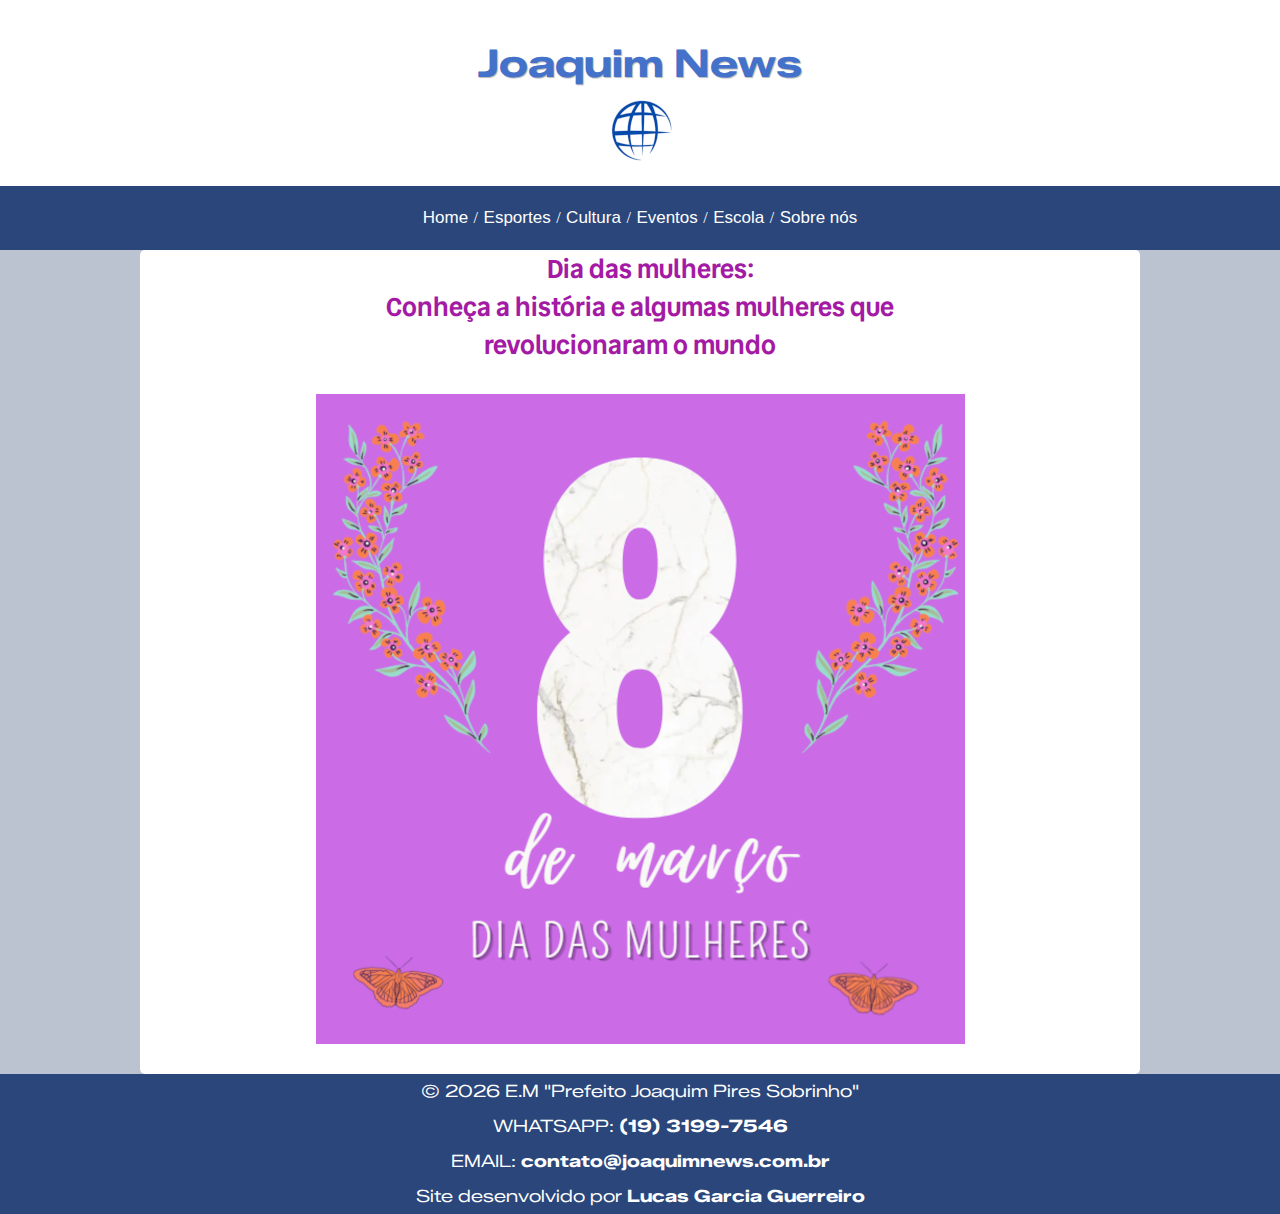
<file: index.html>
<!DOCTYPE html>
<html lang="pt-br">
<head>
    <meta charset="UTF-8">
    <meta name="viewport" content="width=device-width, initial-scale=1.0">
    <meta name="color-scheme" content="light dark">
    <title>JNews</title>
    <link rel="stylesheet" href="estilos/estilo001.css">
    <link rel="shortcut icon" href="imagens/favicon.ico" type="image/x-icon">    
</head>
<body>
    <header>
    <h1>Joaquim News</h1>
    <div class="logo">
        <picture>
            <source media="(max-width: 150px)" srcset="imagens/logo70.png">
            <img src="imagens/logo.png" alt="Logo do joaquim news">
        </picture>
    </div>
    </header>
    <nav>
     <p><a href="index.html">Home</a>
         / 
         <a href="esportes.html">Esportes</a>
         /
        <a href="cultura.html">Cultura</a>
        /
        <a href="datas.html">Eventos</a>
        /
        <a href="escola.html">Escola</a>
        /
        <a href="sobrenos.html">Sobre nós</a>
    </p>
    </nav>
    <main>
        <article>
                <p style="background-color: white">
                    <a style="color: rgb(164, 26, 164);" href="noti001.html">Dia das mulheres: <br> Conheça a história e algumas mulheres que revolucionaram o mundo</a>
                </p>
                    <a href="noti001.html">
                        <picture>
                            <source media="(max-width: 550px)" srcset="imagens/capadiamulheres300.png" type="image/png">
                            <source media="(max-width: 700px)" srcset="imagens/capadiamulheres500.png" type="image/png">
                            <img src="imagens/capadiamulheres650.png" alt="Capa reportagem sobre dia das mulheres">
                        </picture>
                    </a>
            </article>
    </main>
    <footer>
        <p>&copy; 2026 E.M "Prefeito Joaquim Pires Sobrinho" 
            <br>
             WHATSAPP: <a id="itel" href="https://wa.me/551931997546" target="_blank"><strong>(19) 3199-7546</strong></a>
             <br>
             EMAIL: <a href="mailto:contato@joaquimnews.com.br"><strong>contato@joaquimnews.com.br</strong></a>
             <br>
             Site desenvolvido por <strong>Lucas Garcia Guerreiro</strong>
            </p>
    </footer>
</body>
</html>
</file>
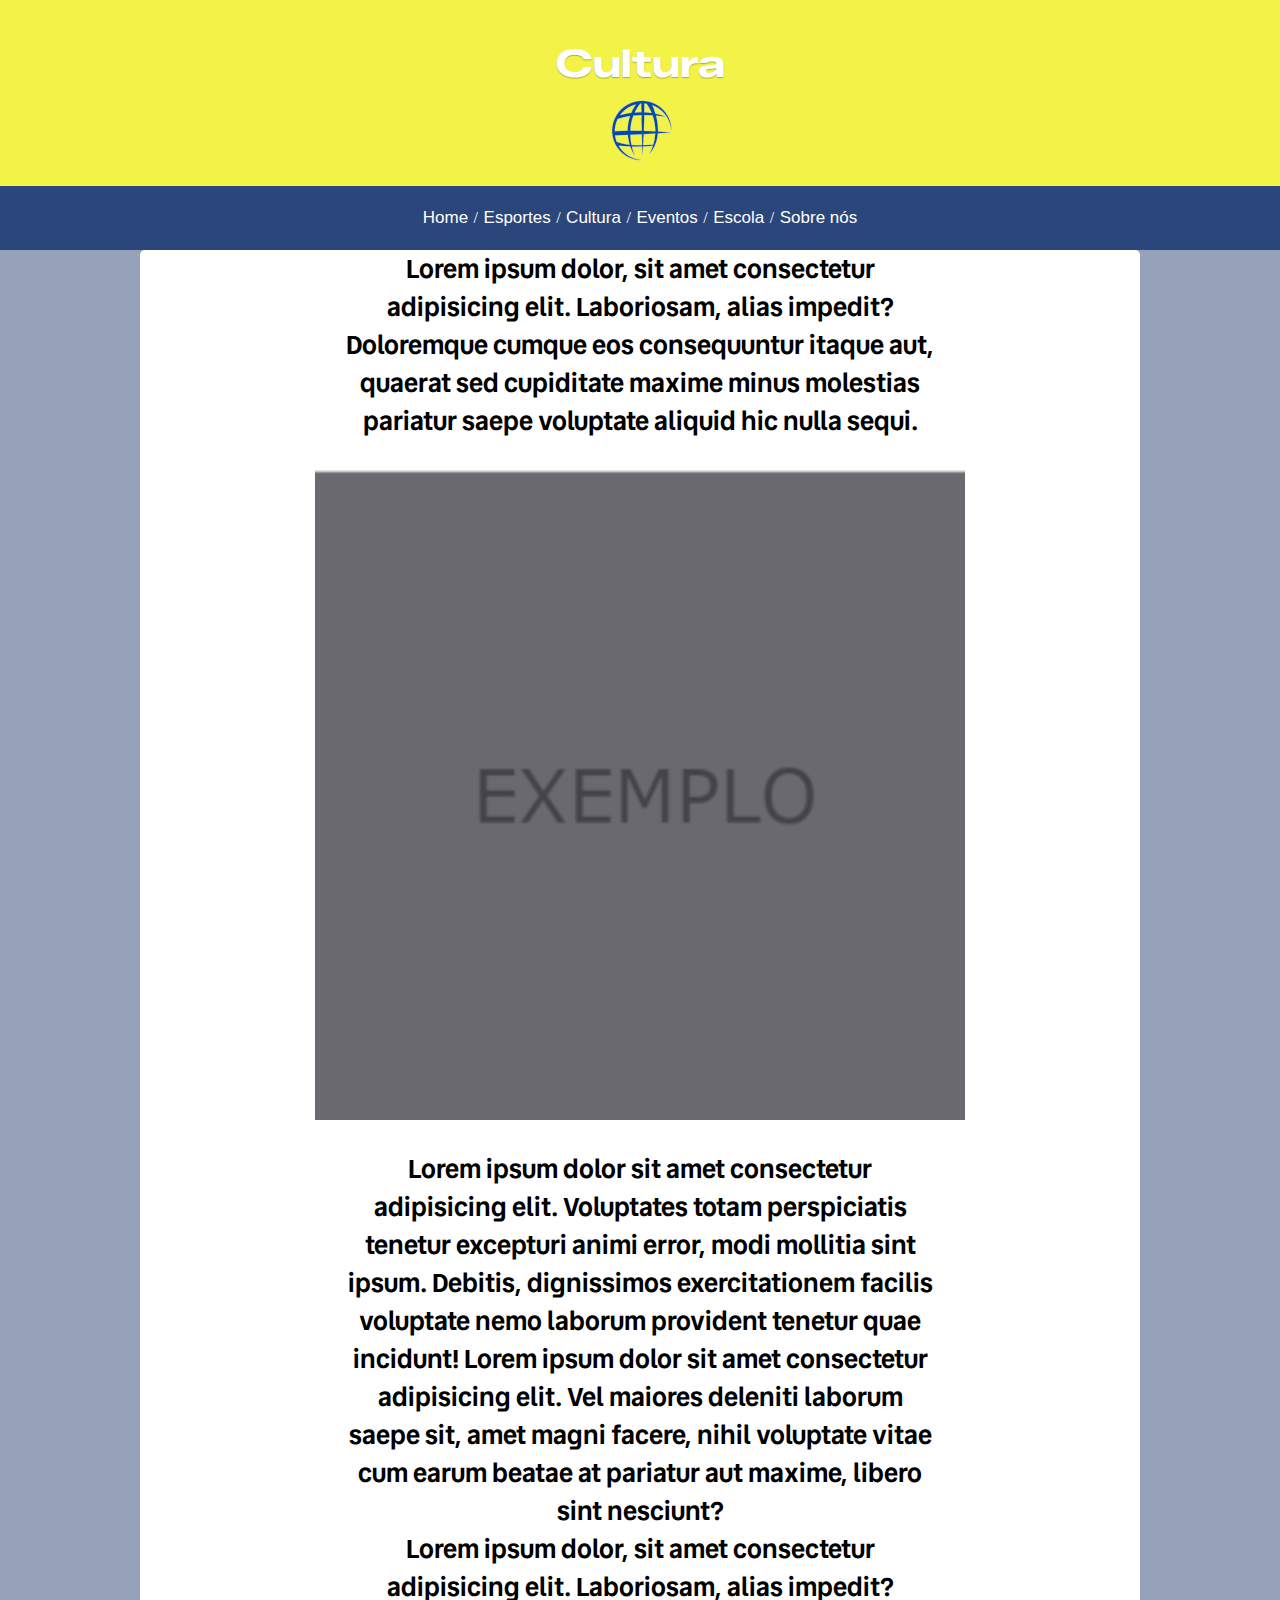
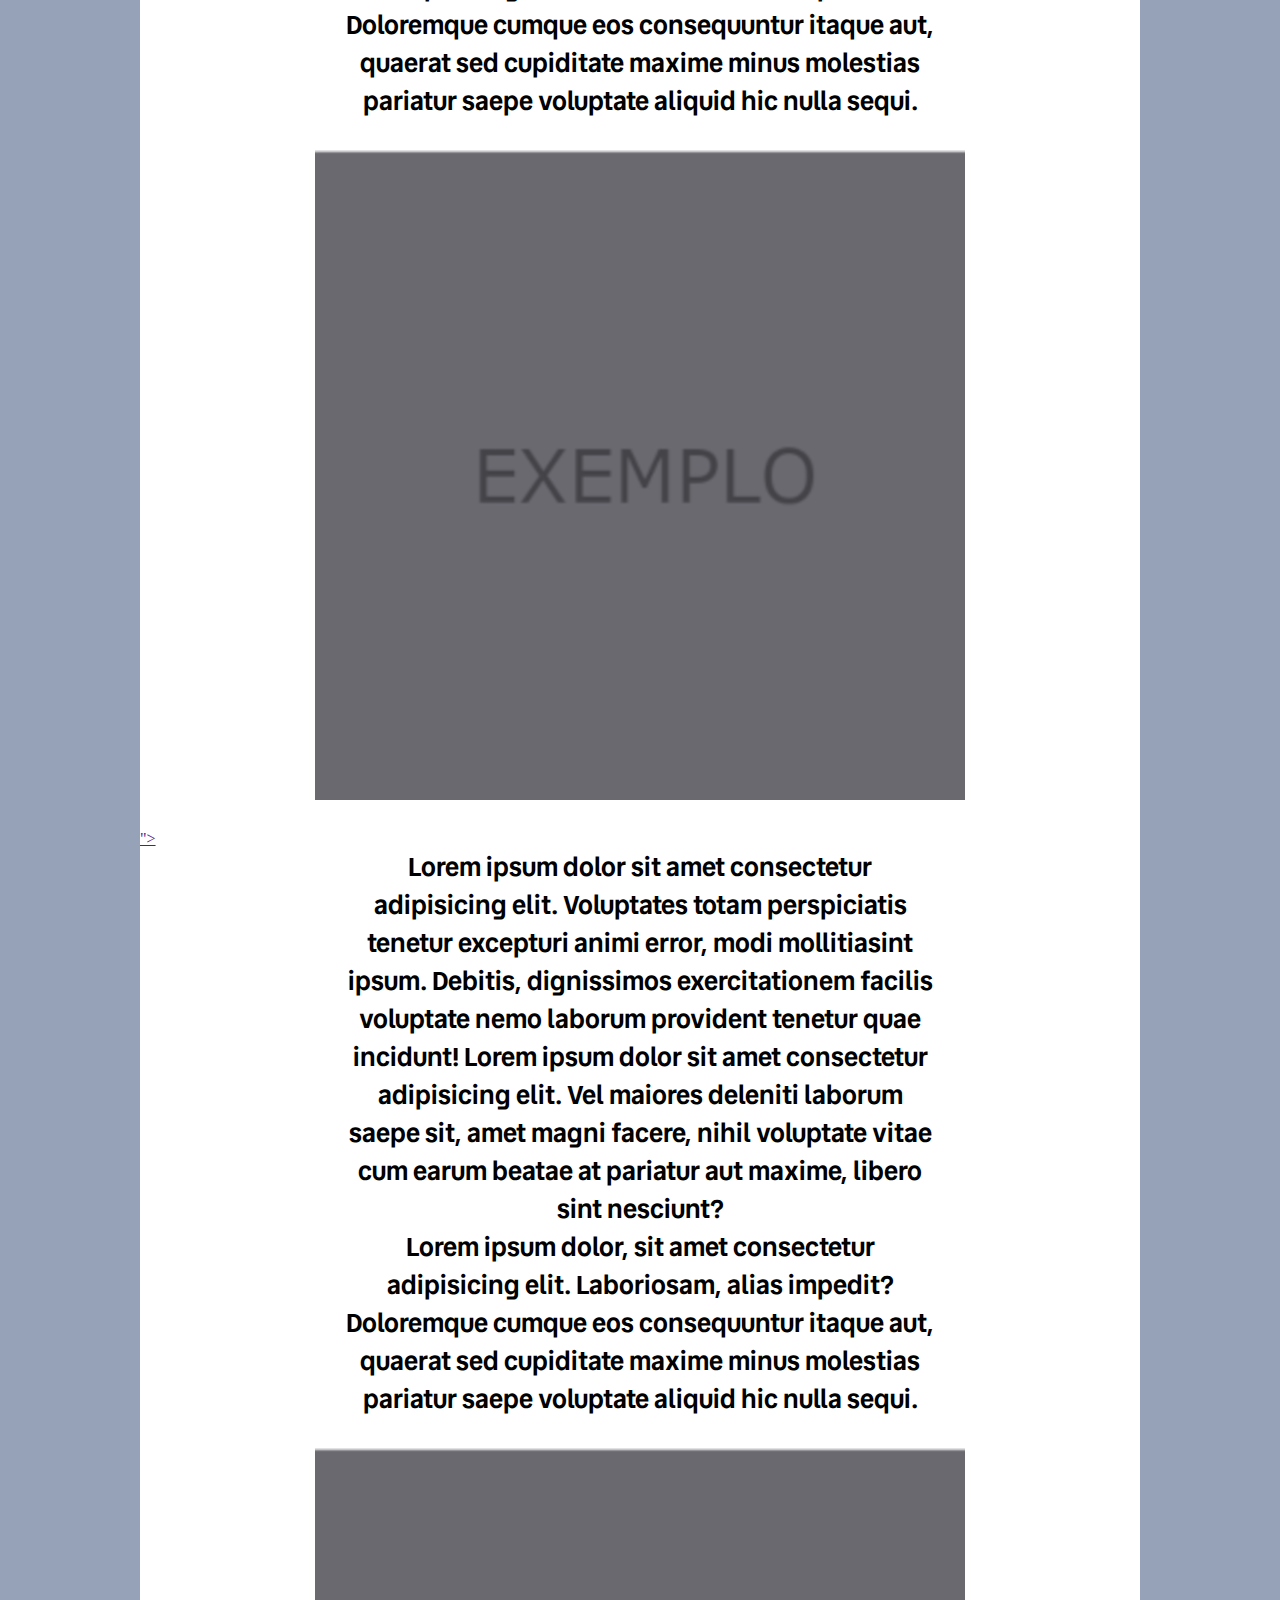
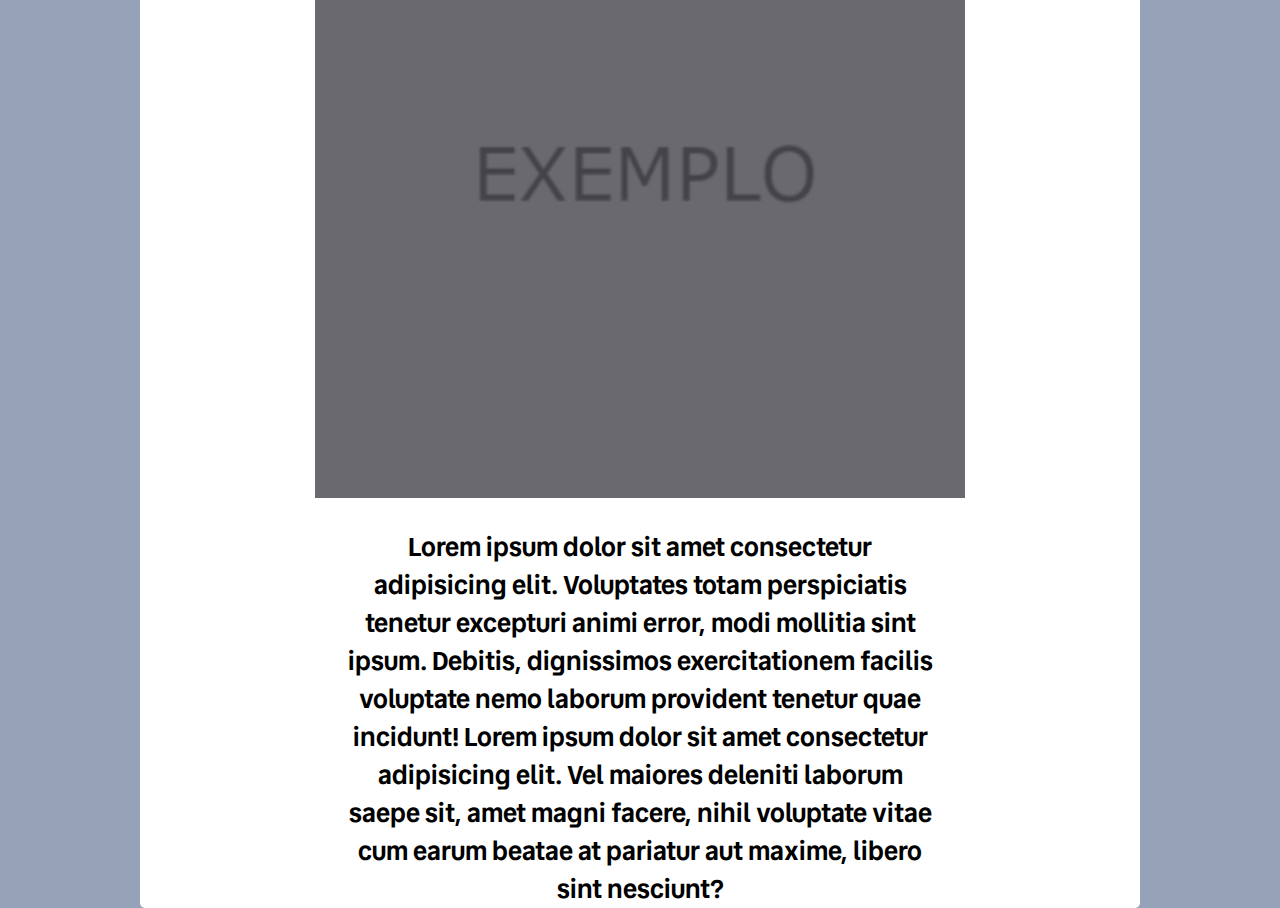
<file: cultura.html>
<!DOCTYPE html>
<html lang="pt-br">
<head>
    <meta name="color-scheme" content="light dark">
    <meta charset="UTF-8">
    <meta name="viewport" content="width=device-width, initial-scale=1.0">
    <title>Página de Cultura</title>
    <link rel="stylesheet" href="estilos/estilo002.css">
    <link rel="shortcut icon" href="imagens/favicon.ico" type="image/x-icon">    
</head>
<body>
    <header>
        <h1>Cultura</h1>
        <div class="logo">
        <picture>
            <source media="(max-width: 150px)" srcset="imagens/logo70.png">
            <img src="imagens/logo.png" alt="Logo joaquim news">
        </picture>
    </div>
    </header>
    <nav>
      <p><a href="index.html">Home</a>
         / 
         <a href="esportes.html">Esportes</a>
         /
        <a href="cultura.html">Cultura</a>
        /
        <a href="datas.html">Eventos</a>
        /
        <a href="escola.html">Escola</a>
        /
        <a href="sobrenos.html">Sobre nós</a>
    </p>
    </nav>
    <main>
        <article>
            <p>Lorem ipsum dolor, sit amet consectetur adipisicing elit. Laboriosam, alias impedit? Doloremque cumque eos consequuntur itaque aut, quaerat sed cupiditate maxime minus molestias pariatur saepe voluptate aliquid hic nulla sequi.</p>
            <picture>
                <source media="(max-width: 550px)" srcset="imagens/exemplodeimg300.png">
                <source media="(max-width: 700px)" srcset="imagens/exemplodeimg500.png">
                <img src="imagens/exemplodeimg650.png" alt="Exemplo">
            </picture>
            <p>Lorem ipsum dolor sit amet consectetur adipisicing elit. Voluptates totam perspiciatis tenetur excepturi animi error, modi mollitia sint ipsum. Debitis, dignissimos exercitationem facilis voluptate nemo laborum provident tenetur quae incidunt! Lorem ipsum dolor sit amet consectetur adipisicing elit. Vel maiores deleniti laborum saepe sit, amet magni facere, nihil voluptate vitae cum earum beatae at pariatur aut maxime, libero sint nesciunt?</p>
            <p>Lorem ipsum dolor, sit amet consectetur adipisicing elit. Laboriosam, alias impedit? Doloremque cumque eos consequuntur itaque aut, quaerat sed cupiditate maxime minus molestias pariatur saepe voluptate aliquid hic nulla sequi.</p>
            <a href="">
                <picture>
                    <source media="(max-width: 550px)" srcset="imagens/exemplodeimg300.png">
                    <source media="(max-width: 700px)" srcset="imagens/exemplodeimg500.png">
                    <img src="imagens/exemplodeimg650.png" alt="Exemplo">">
                </picture>
            </a>
            <p>Lorem ipsum dolor sit amet consectetur adipisicing elit. Voluptates totam perspiciatis tenetur excepturi animi error, modi mollitiasint ipsum. Debitis, dignissimos exercitationem facilis voluptate nemo laborum provident tenetur quae incidunt! Lorem ipsum dolor sit amet consectetur adipisicing elit. Vel maiores deleniti laborum saepe sit, amet magni facere, nihil voluptate vitae cum earum beatae at pariatur aut maxime, libero sint nesciunt?</p><p>Lorem ipsum dolor, sit amet consectetur adipisicing elit. Laboriosam, alias impedit? Doloremque cumque eos consequuntur itaque aut, quaerat sed cupiditate maxime minus molestias pariatur saepe voluptate aliquid hic nulla sequi.</p>
            <picture>
                <source media="(max-width: 550px)" srcset="imagens/exemplodeimg300.png">
                <source media="(max-width: 700px)" srcset="imagens/exemplodeimg500.png">
                <img src="imagens/exemplodeimg650.png" alt="Exemplo">
            </picture>
            <p>Lorem ipsum dolor sit amet consectetur adipisicing elit. Voluptates totam perspiciatis tenetur excepturi animi error, modi mollitia sint ipsum. Debitis, dignissimos exercitationem facilis voluptate nemo laborum provident tenetur quae incidunt! Lorem ipsum dolor sit amet consectetur adipisicing elit. Vel maiores deleniti laborum saepe sit, amet magni facere, nihil voluptate vitae cum earum beatae at pariatur aut maxime, libero sint nesciunt?</p>
        </article>
    </main>
</body>
</html>
</file>
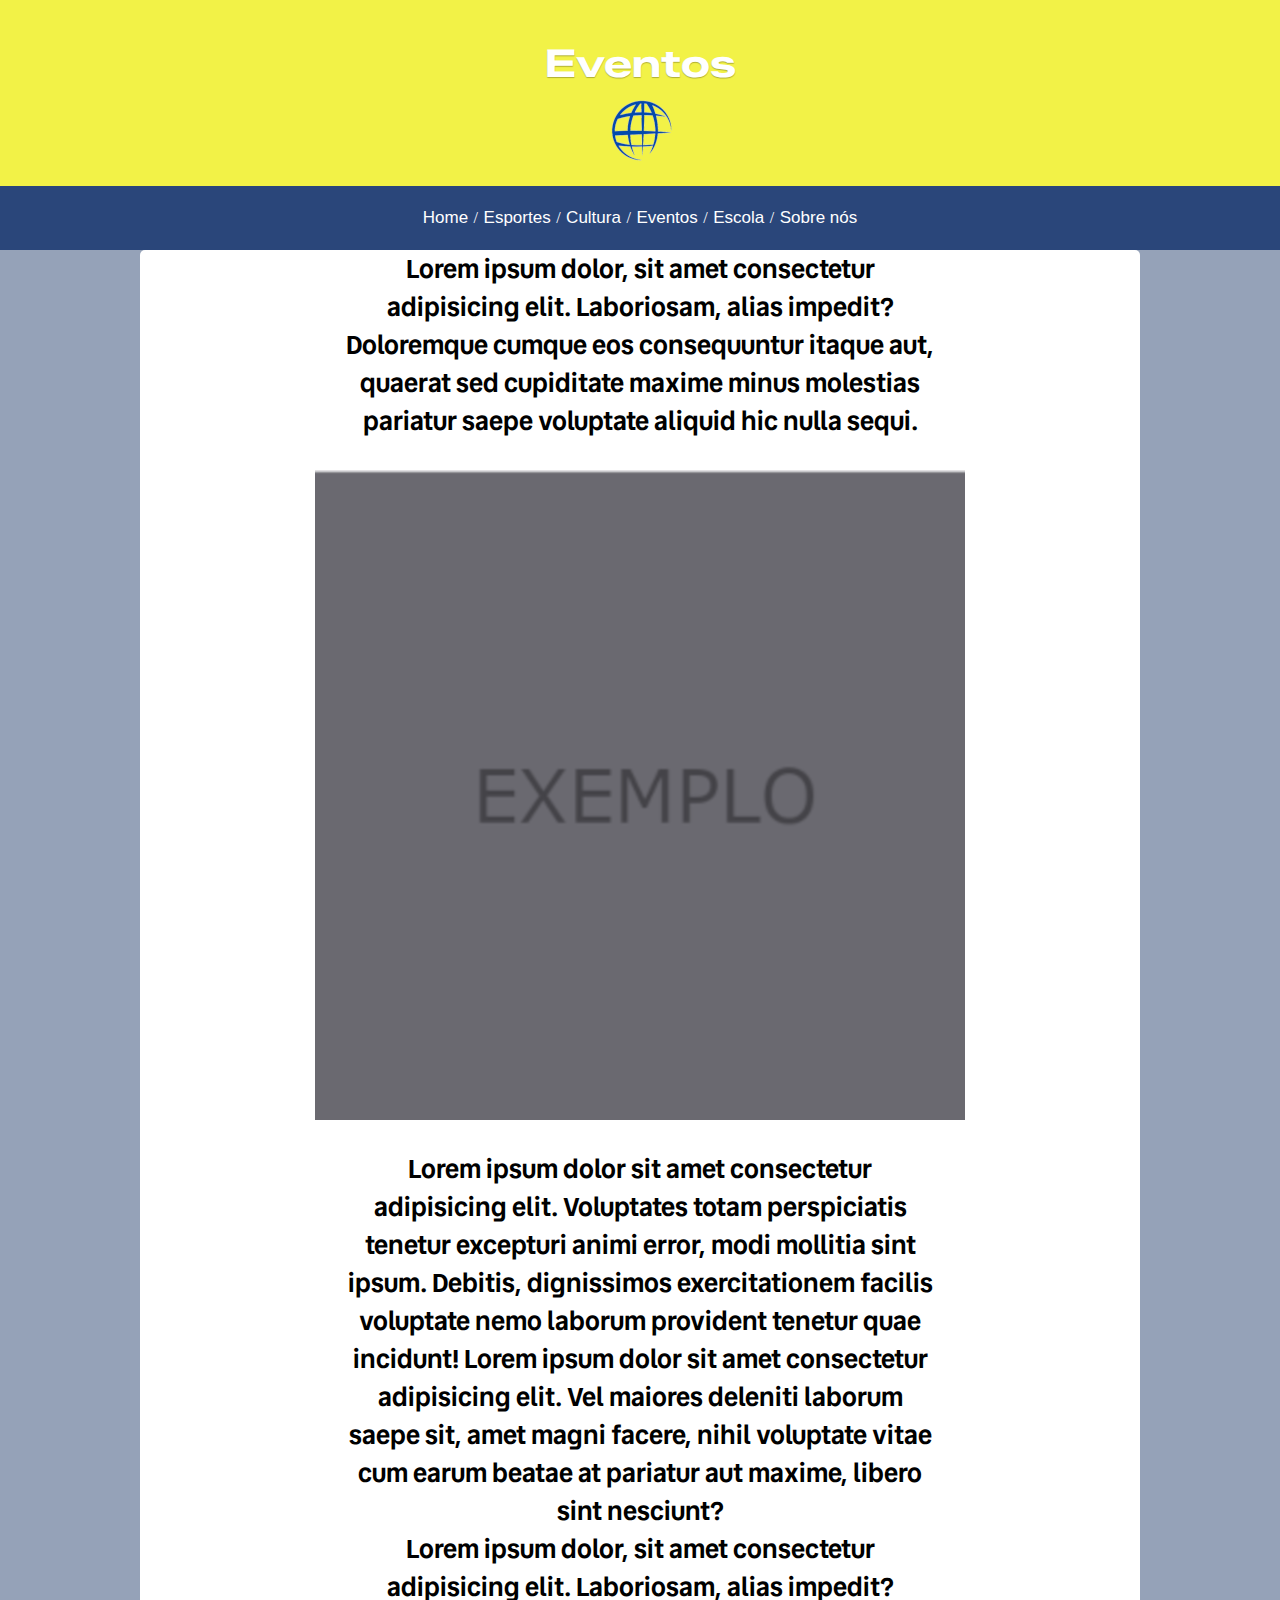
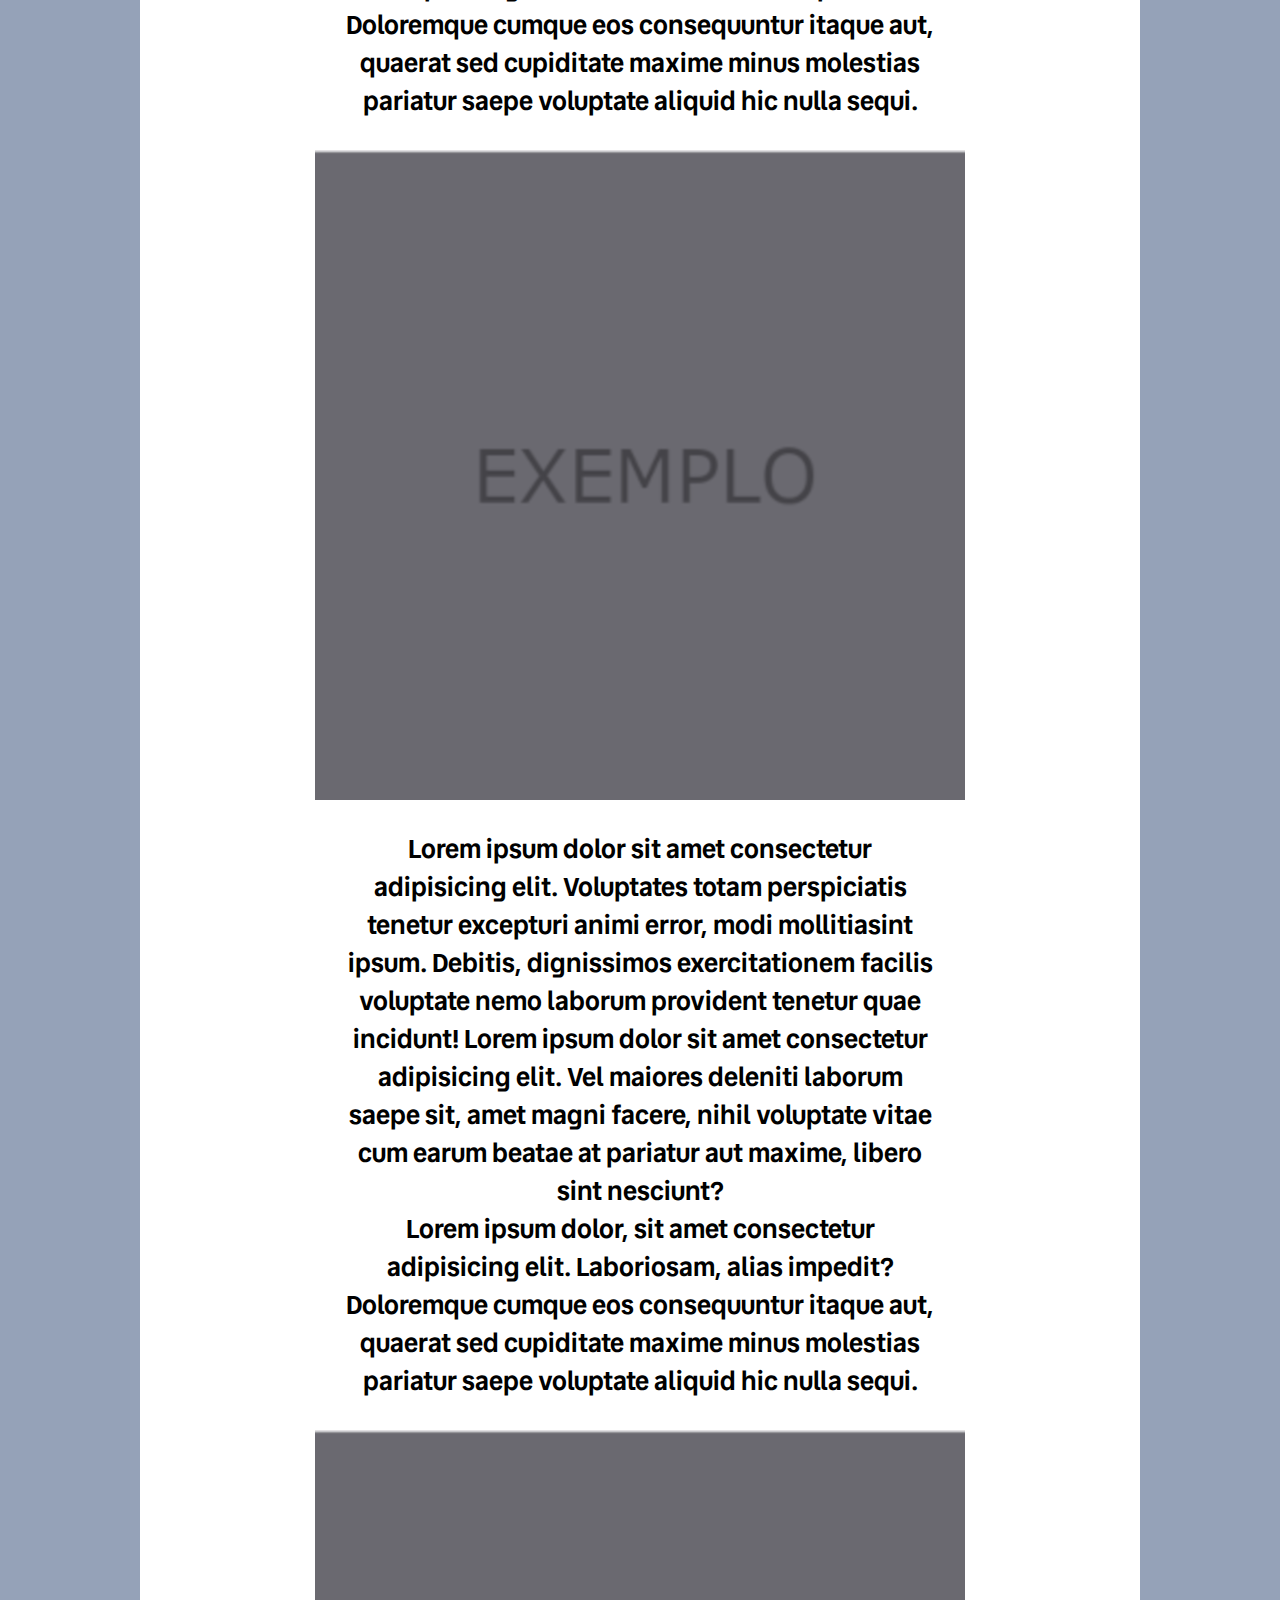
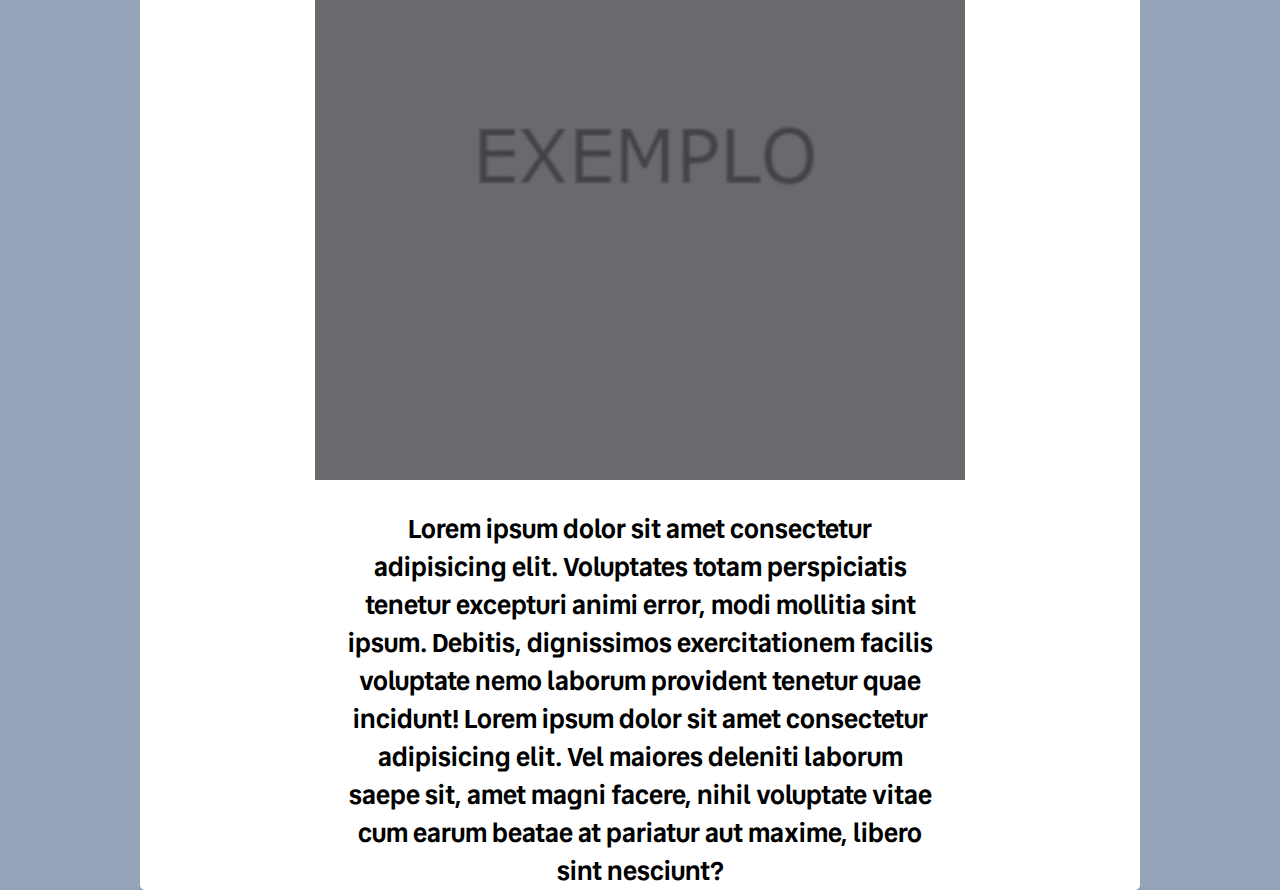
<file: datas.html>
<!DOCTYPE html>
<html lang="pt-br">
<head>
    <meta name="color-scheme" content="light dark">
    <meta charset="UTF-8">
    <meta name="viewport" content="width=device-width, initial-scale=1.0">
    <title>Página de datas</title>
    <link rel="stylesheet" href="estilos/estilo002.css">
    <link rel="shortcut icon" href="imagens/favicon.ico" type="image/x-icon">    
</head>
<body>
    <header>
        <h1>Eventos</h1>
        <div class="logo">
        <picture>
            <source media="(max-width: 150px)" srcset="imagens/logo70.png">
            <img src="imagens/logo.png" alt="Logo Joaquim news">
        </picture>
    </div>
    </header>
    <nav>
     <p><a href="index.html">Home</a>
         / 
         <a href="esportes.html">Esportes</a>
         /
        <a href="cultura.html">Cultura</a>
        /
        <a href="datas.html">Eventos</a>
        /
        <a href="escola.html">Escola</a>
        /
        <a href="sobrenos.html">Sobre nós</a>
    </p>
    </nav>
    <main>
        <article>
            <p>Lorem ipsum dolor, sit amet consectetur adipisicing elit. Laboriosam, alias impedit? Doloremque cumque eos consequuntur itaque aut, quaerat sed cupiditate maxime minus molestias pariatur saepe voluptate aliquid hic nulla sequi.</p>
            <picture>
                <source media="(max-width: 550px)" srcset="imagens/exemplodeimg300.png">
                <source media="(max-width: 700px)" srcset="imagens/exemplodeimg500.png">
                <img src="imagens/exemplodeimg650.png" alt="Exemplo">
            </picture>
            <p>Lorem ipsum dolor sit amet consectetur adipisicing elit. Voluptates totam perspiciatis tenetur excepturi animi error, modi mollitia sint ipsum. Debitis, dignissimos exercitationem facilis voluptate nemo laborum provident tenetur quae incidunt! Lorem ipsum dolor sit amet consectetur adipisicing elit. Vel maiores deleniti laborum saepe sit, amet magni facere, nihil voluptate vitae cum earum beatae at pariatur aut maxime, libero sint nesciunt?</p>
            <p>Lorem ipsum dolor, sit amet consectetur adipisicing elit. Laboriosam, alias impedit? Doloremque cumque eos consequuntur itaque aut, quaerat sed cupiditate maxime minus molestias pariatur saepe voluptate aliquid hic nulla sequi.</p>
            <a href="">
                <picture>
                    <source media="(max-width: 550px)" srcset="imagens/exemplodeimg300.png">
                    <source media="(max-width: 700px)" srcset="imagens/exemplodeimg500.png">
                    <img src="imagens/exemplodeimg650.png" alt="Exemplo">
                </picture>
            </a>
            <p>Lorem ipsum dolor sit amet consectetur adipisicing elit. Voluptates totam perspiciatis tenetur excepturi animi error, modi mollitiasint ipsum. Debitis, dignissimos exercitationem facilis voluptate nemo laborum provident tenetur quae incidunt! Lorem ipsum dolor sit amet consectetur adipisicing elit. Vel maiores deleniti laborum saepe sit, amet magni facere, nihil voluptate vitae cum earum beatae at pariatur aut maxime, libero sint nesciunt?</p><p>Lorem ipsum dolor, sit amet consectetur adipisicing elit. Laboriosam, alias impedit? Doloremque cumque eos consequuntur itaque aut, quaerat sed cupiditate maxime minus molestias pariatur saepe voluptate aliquid hic nulla sequi.</p>
            <picture>
                <source media="(max-width: 550px)" srcset="imagens/exemplodeimg300.png">
                <source media="(max-width: 700px)" srcset="imagens/exemplodeimg500.png">
                <img src="imagens/exemplodeimg650.png" alt="Exemplo">
            </picture>
            <p>Lorem ipsum dolor sit amet consectetur adipisicing elit. Voluptates totam perspiciatis tenetur excepturi animi error, modi mollitia sint ipsum. Debitis, dignissimos exercitationem facilis voluptate nemo laborum provident tenetur quae incidunt! Lorem ipsum dolor sit amet consectetur adipisicing elit. Vel maiores deleniti laborum saepe sit, amet magni facere, nihil voluptate vitae cum earum beatae at pariatur aut maxime, libero sint nesciunt?</p>
        </article>
    </main>
</body>
</html>
</file>
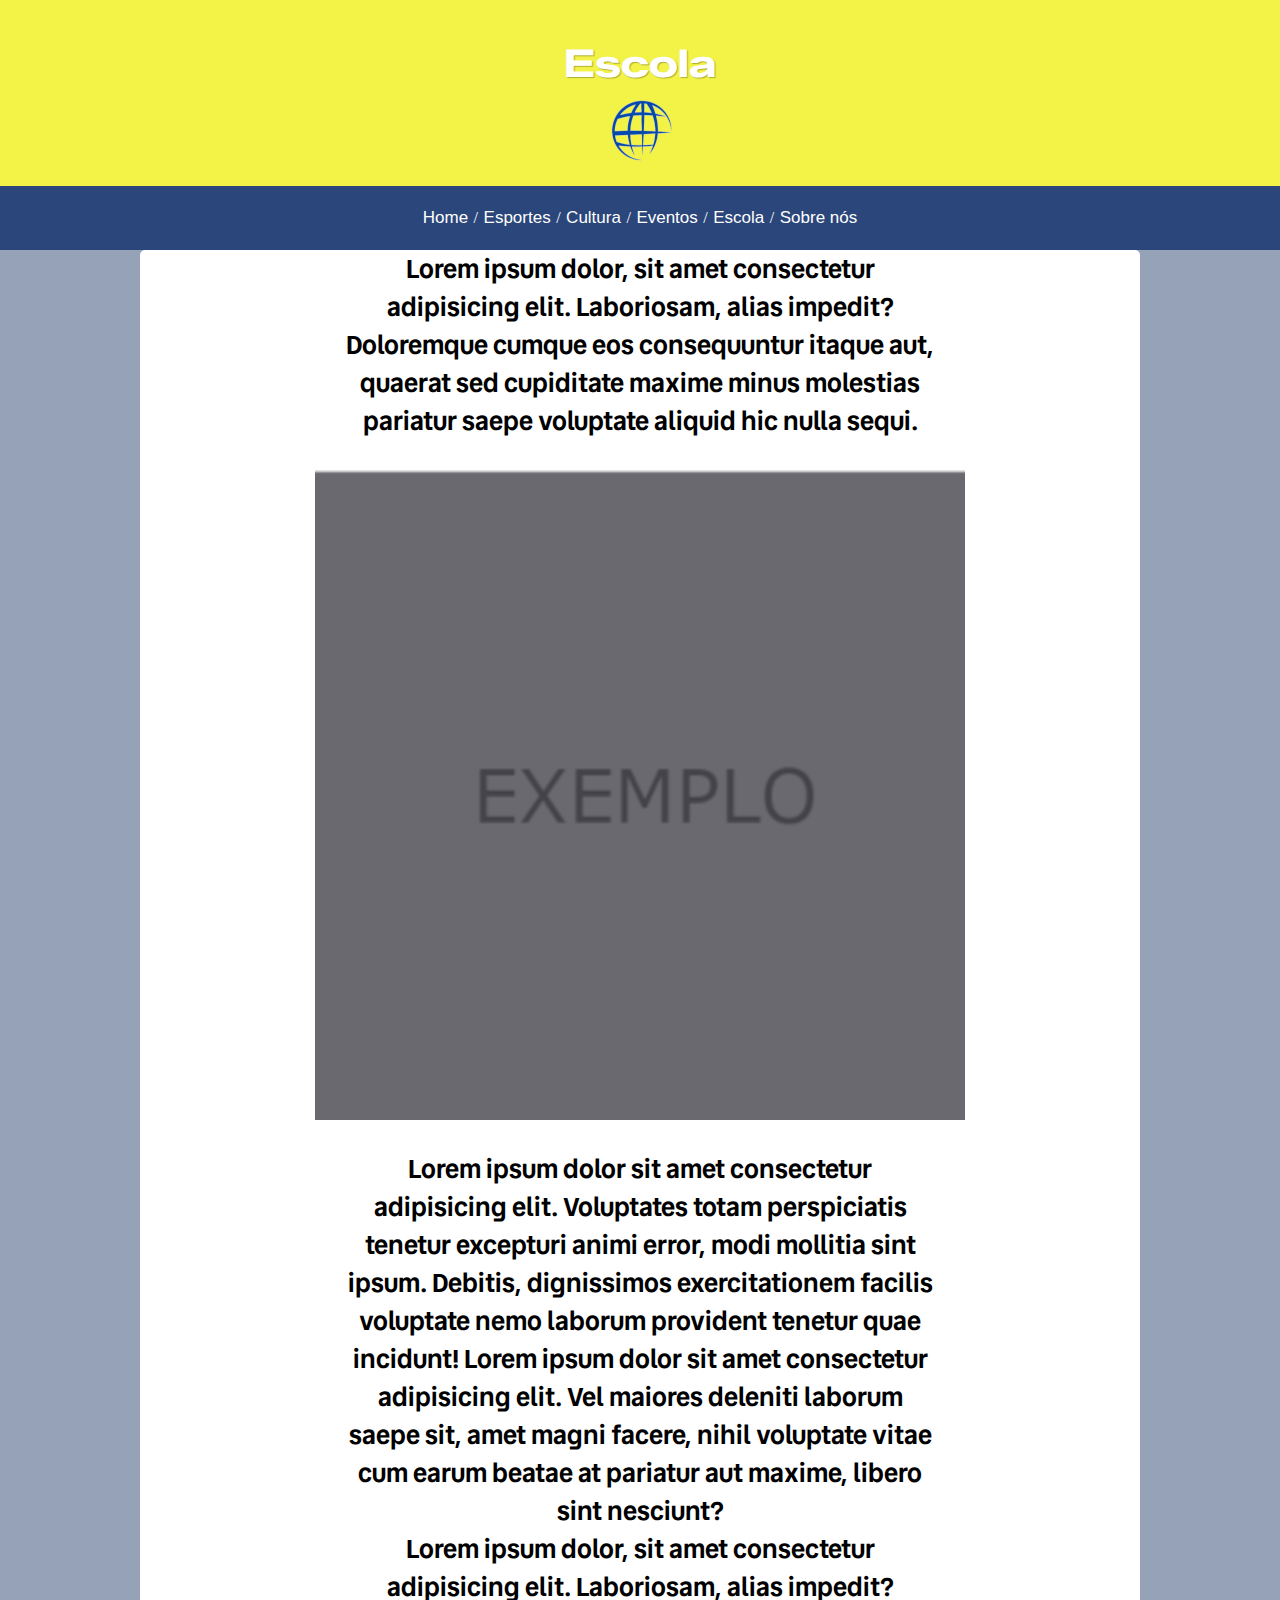
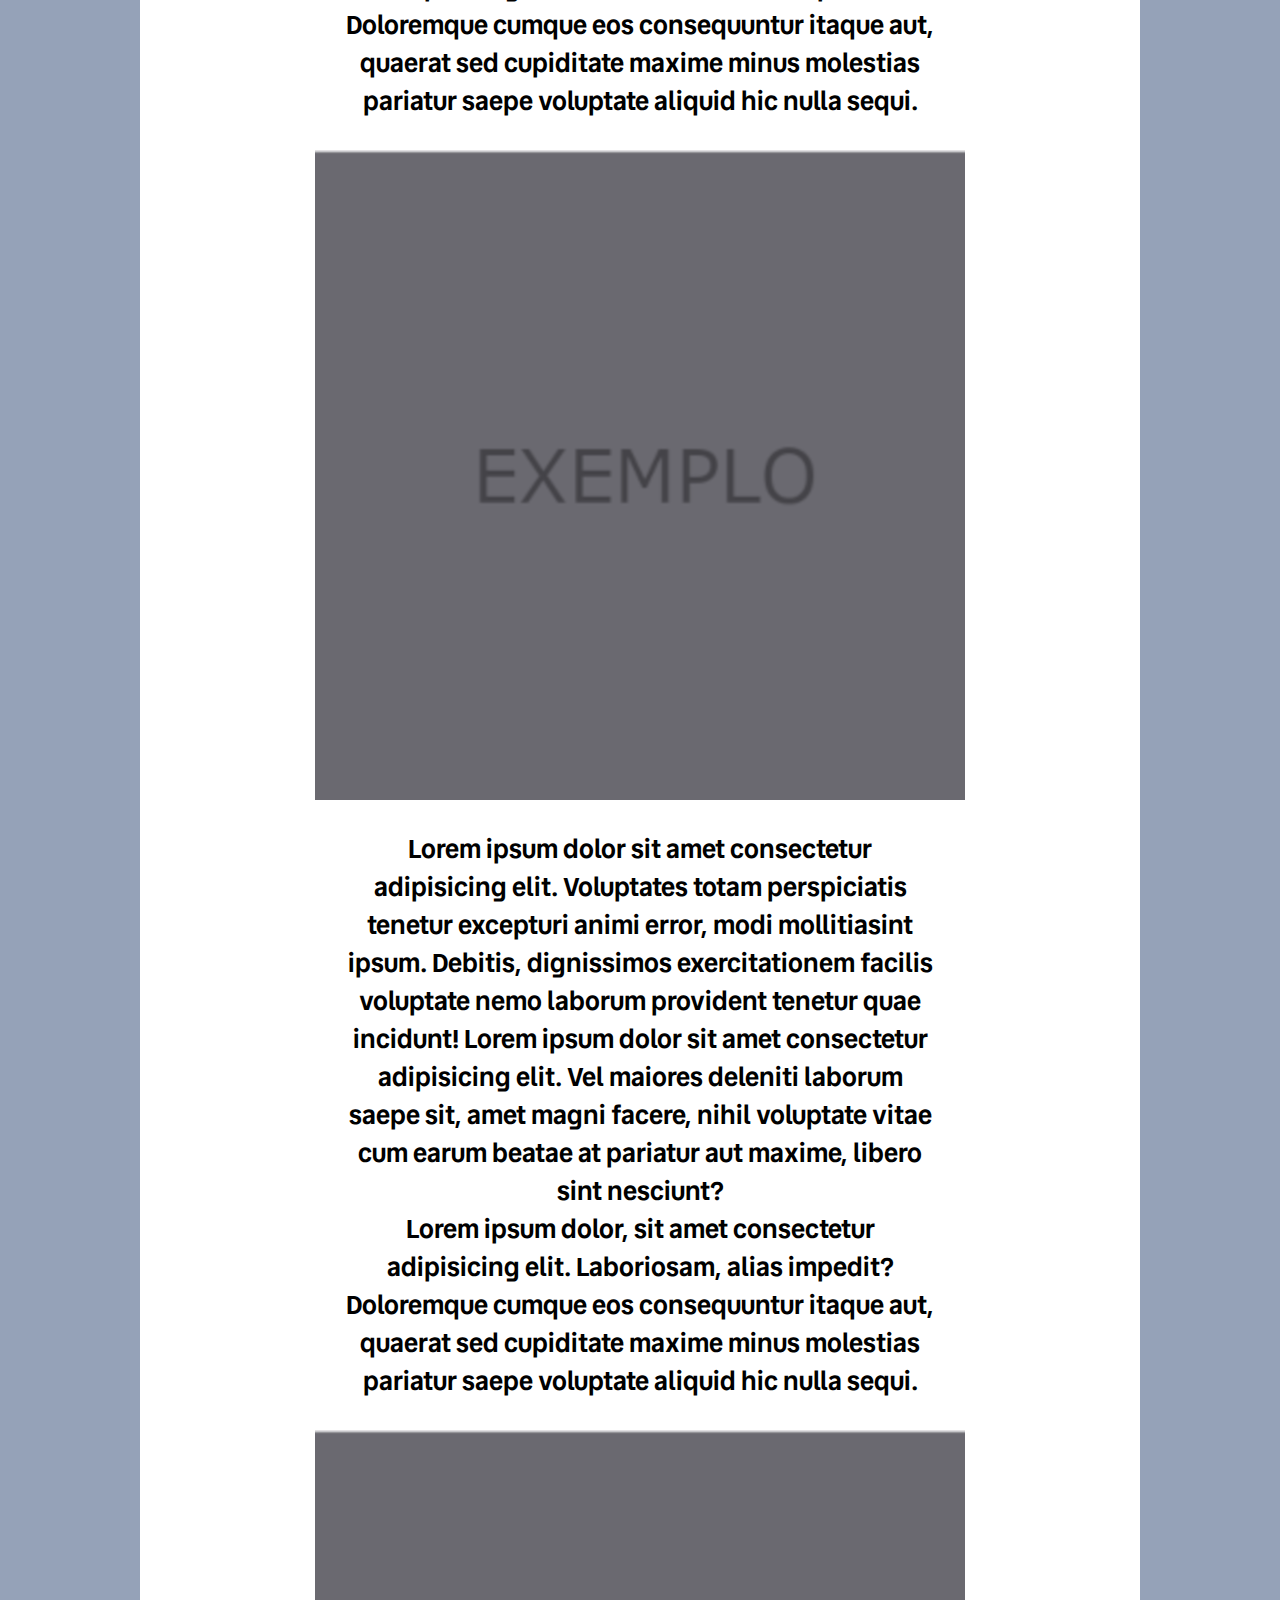
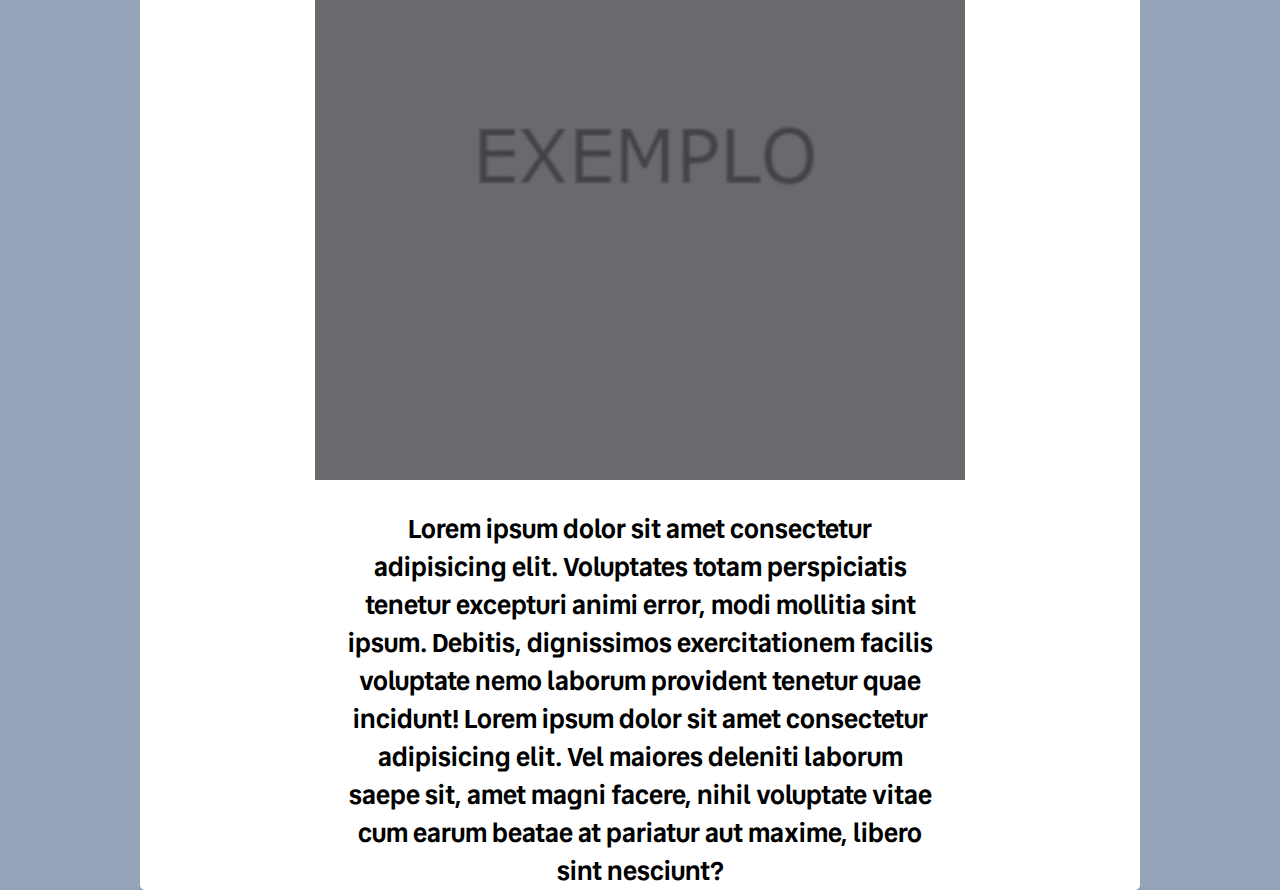
<file: escola.html>
<!DOCTYPE html>
<html lang="pt-br">
<head>
    <meta name="color-scheme" content="light dark">
    <meta charset="UTF-8">
    <meta name="viewport" content="width=device-width, initial-scale=1.0">
    <title>Página da Escola</title>
    <link rel="stylesheet" href="estilos/estilo002.css">
    <link rel="shortcut icon" href="imagens/favicon.ico" type="image/x-icon">    
</head>
<body>
    <header>
        <h1>Escola</h1>
        <div class="logo">
        <picture>
            <source media="(max-width: 150px)" srcset="imagens/logo70.png">
            <img src="imagens/logo.png" alt="Logo joaquim news">
        </picture>
    </div>
    </header>
    <nav>
      <p><a href="index.html">Home</a>
         / 
         <a href="esportes.html">Esportes</a>
         /
        <a href="cultura.html">Cultura</a>
        /
        <a href="datas.html">Eventos</a>
        /
        <a href="escola.html">Escola</a>
        /
        <a href="sobrenos.html">Sobre nós</a>
    </p>
    </nav>
    <main>
        <article>
            <p>Lorem ipsum dolor, sit amet consectetur adipisicing elit. Laboriosam, alias impedit? Doloremque cumque eos consequuntur itaque aut, quaerat sed cupiditate maxime minus molestias pariatur saepe voluptate aliquid hic nulla sequi.</p>
            <picture>
                <source media="(max-width: 550px)" srcset="imagens/exemplodeimg300.png">
                <source media="(max-width: 700px)" srcset="imagens/exemplodeimg500.png">
                <img src="imagens/exemplodeimg650.png" alt="Exemplo">
            </picture>
            <p>Lorem ipsum dolor sit amet consectetur adipisicing elit. Voluptates totam perspiciatis tenetur excepturi animi error, modi mollitia sint ipsum. Debitis, dignissimos exercitationem facilis voluptate nemo laborum provident tenetur quae incidunt! Lorem ipsum dolor sit amet consectetur adipisicing elit. Vel maiores deleniti laborum saepe sit, amet magni facere, nihil voluptate vitae cum earum beatae at pariatur aut maxime, libero sint nesciunt?</p>
            <p>Lorem ipsum dolor, sit amet consectetur adipisicing elit. Laboriosam, alias impedit? Doloremque cumque eos consequuntur itaque aut, quaerat sed cupiditate maxime minus molestias pariatur saepe voluptate aliquid hic nulla sequi.</p>
            <a href="">
                <picture>
                    <source media="(max-width: 550px)" srcset="imagens/exemplodeimg300.png">
                    <source media="(max-width: 700px)" srcset="imagens/exemplodeimg500.png">
                    <img src="imagens/exemplodeimg650.png" alt="Exemplo">
                </picture>
            </a>
            <p>Lorem ipsum dolor sit amet consectetur adipisicing elit. Voluptates totam perspiciatis tenetur excepturi animi error, modi mollitiasint ipsum. Debitis, dignissimos exercitationem facilis voluptate nemo laborum provident tenetur quae incidunt! Lorem ipsum dolor sit amet consectetur adipisicing elit. Vel maiores deleniti laborum saepe sit, amet magni facere, nihil voluptate vitae cum earum beatae at pariatur aut maxime, libero sint nesciunt?</p><p>Lorem ipsum dolor, sit amet consectetur adipisicing elit. Laboriosam, alias impedit? Doloremque cumque eos consequuntur itaque aut, quaerat sed cupiditate maxime minus molestias pariatur saepe voluptate aliquid hic nulla sequi.</p>
            <picture>
                <source media="(max-width: 550px)" srcset="imagens/exemplodeimg300.png">
                <source media="(max-width: 700px)" srcset="imagens/exemplodeimg500.png">
                <img src="imagens/exemplodeimg650.png" alt="Exemplo">
            </picture>
            <p>Lorem ipsum dolor sit amet consectetur adipisicing elit. Voluptates totam perspiciatis tenetur excepturi animi error, modi mollitia sint ipsum. Debitis, dignissimos exercitationem facilis voluptate nemo laborum provident tenetur quae incidunt! Lorem ipsum dolor sit amet consectetur adipisicing elit. Vel maiores deleniti laborum saepe sit, amet magni facere, nihil voluptate vitae cum earum beatae at pariatur aut maxime, libero sint nesciunt?</p>
        </article>
    </main>
</body>
</html>
</file>
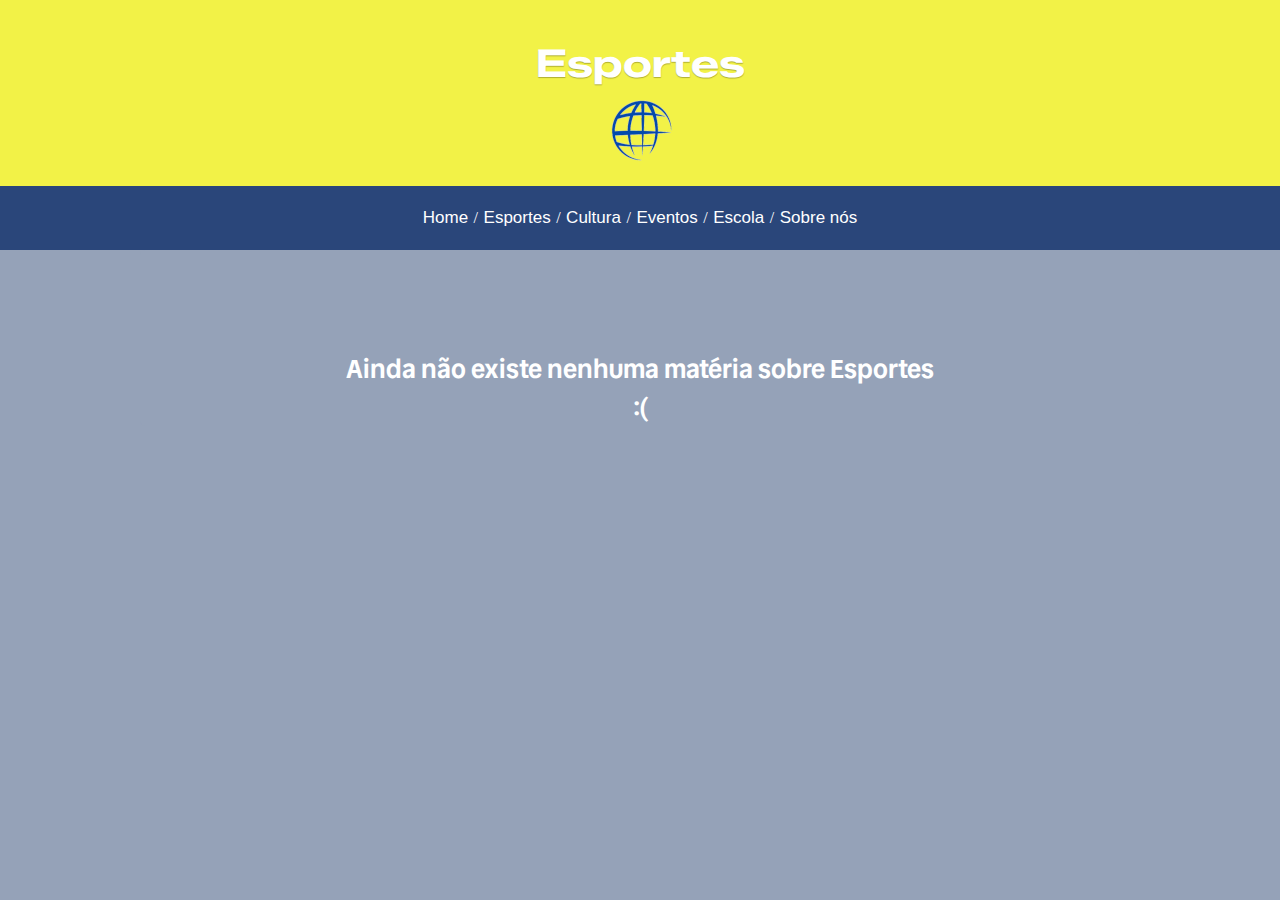
<file: esportes.html>
<!DOCTYPE html>
<html lang="pt-br">
<head>
    <meta name="color-scheme" content="light dark">
    <meta charset="UTF-8">
    <meta name="viewport" content="width=device-width, initial-scale=1.0">
    <title>JNEWS</title>
    <link rel="stylesheet" href="estilos/estilo002.css">
    <link rel="shortcut icon" href="imagens/favicon.ico" type="image/x-icon">    
</head>
<body>
    <header>
        <h1>Esportes</h1>
        <div class="logo">
        <picture>
            <source media="(max-width: 150px)" srcset="imagens/logo70.png">
            <img src="imagens/logo.png" alt="Logo joaquim news">
        </picture>
    </div>
    </header>
    <nav>
      <p><a href="index.html">Home</a>
         / 
         <a href="esportes.html">Esportes</a>
         /
        <a href="cultura.html">Cultura</a>
        /
        <a href="eventos.html">Eventos</a>
        /
        <a href="escola.html">Escola</a>
        /
        <a href="sobrenos.html">Sobre nós</a>
    </p>
    </nav>
    <main class="aviso">
        <article>
            <p class="aviso">Ainda não existe nenhuma matéria sobre Esportes <br> :(</p>
        </article>
    </main>
</body>
</html>
</file>
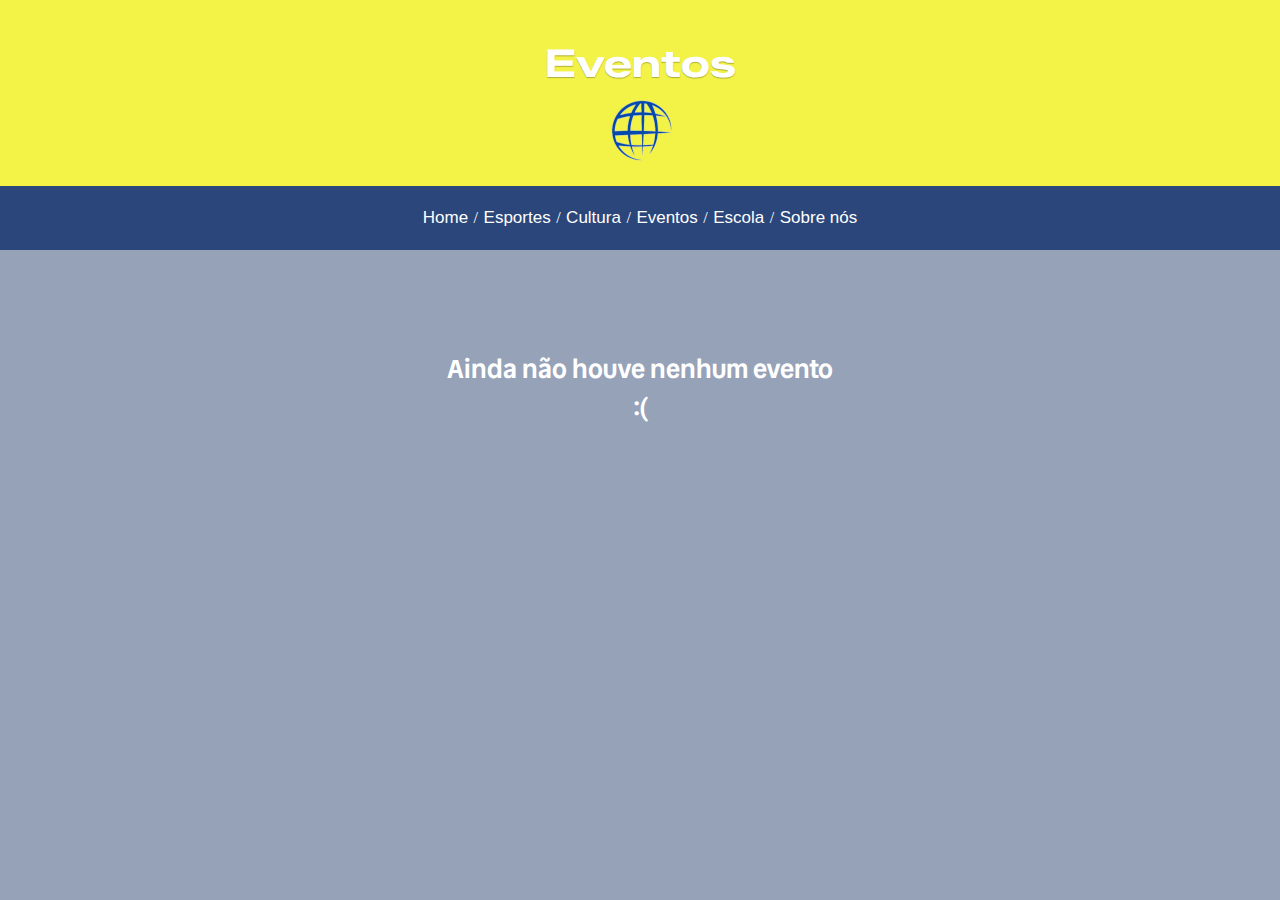
<file: eventos.html>
<!DOCTYPE html>
<html lang="pt-br">
<head>
    <meta name="color-scheme" content="light dark">
    <meta charset="UTF-8">
    <meta name="viewport" content="width=device-width, initial-scale=1.0">
    <title>JNEWS</title>
    <link rel="stylesheet" href="estilos/estilo002.css">
    <link rel="shortcut icon" href="imagens/favicon.ico" type="image/x-icon">    
</head>
<body>
    <header>
        <h1>Eventos</h1>
        <div class="logo">
        <picture>
            <source media="(max-width: 150px)" srcset="imagens/logo70.png">
            <img src="imagens/logo.png" alt="Logo joaquim news">
        </picture>
    </div>
    </header>
    <nav>
      <p><a href="index.html">Home</a>
         / 
         <a href="esportes.html">Esportes</a>
         /
        <a href="cultura.html">Cultura</a>
        /
        <a href="eventos.html">Eventos</a>
        /
        <a href="escola.html">Escola</a>
        /
        <a href="sobrenos.html">Sobre nós</a>
    </p>
    </nav>
    <main class="aviso">
        <article>
            <p class="aviso">Ainda não houve nenhum evento <br> :(</p>
        </article>
    </main>
</body>
</html>
</file>
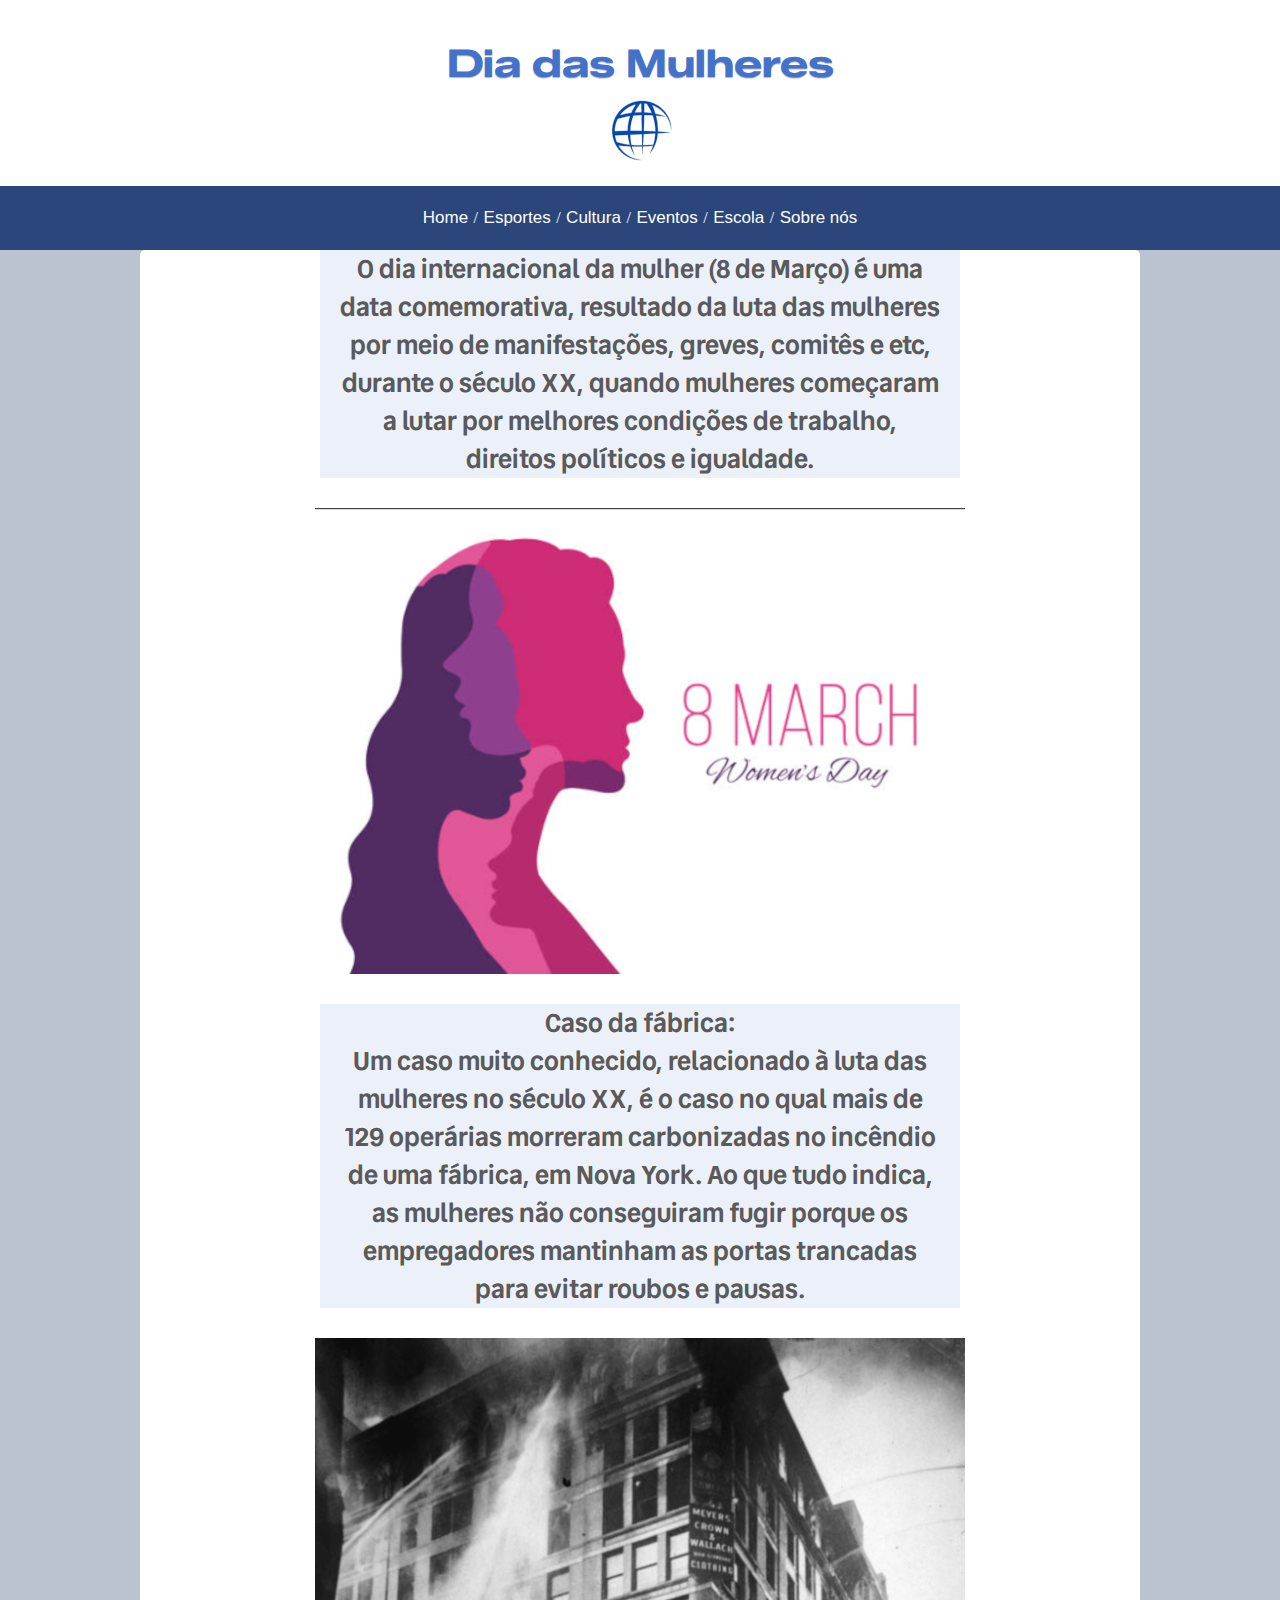
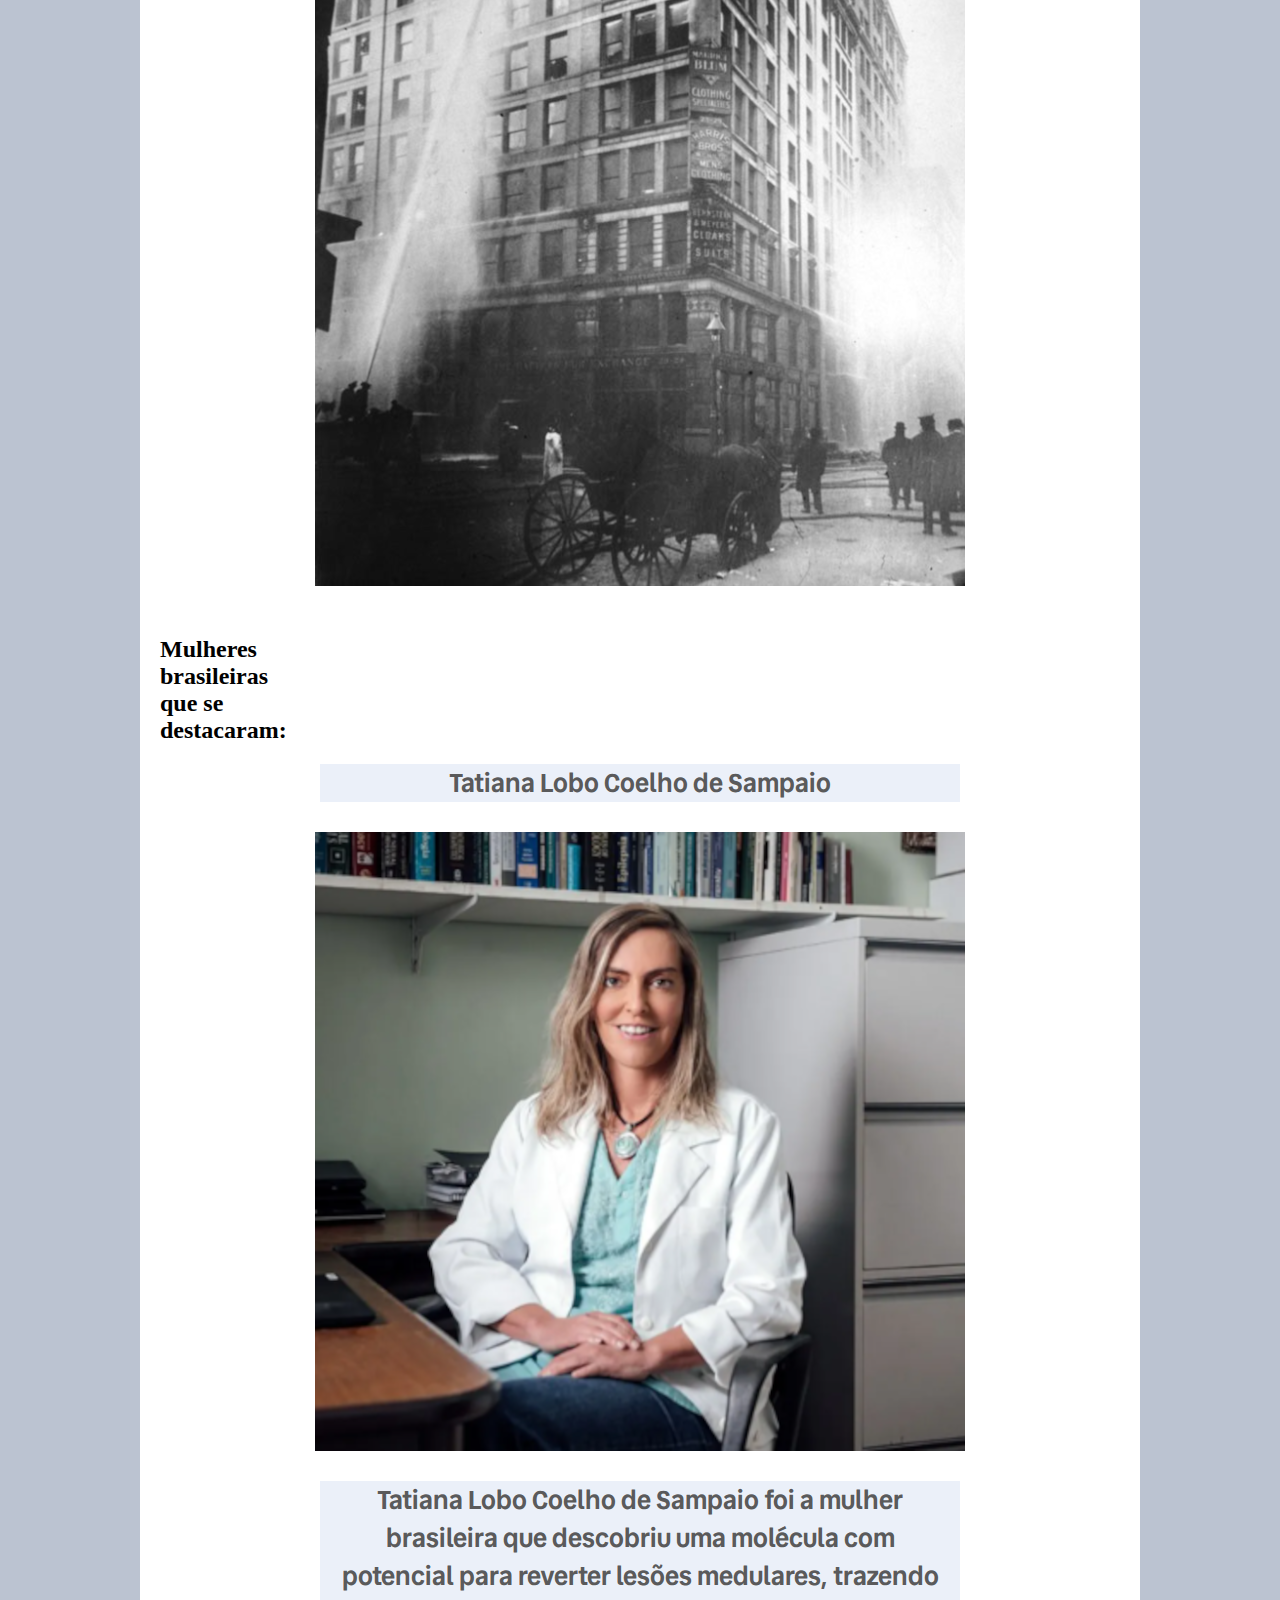
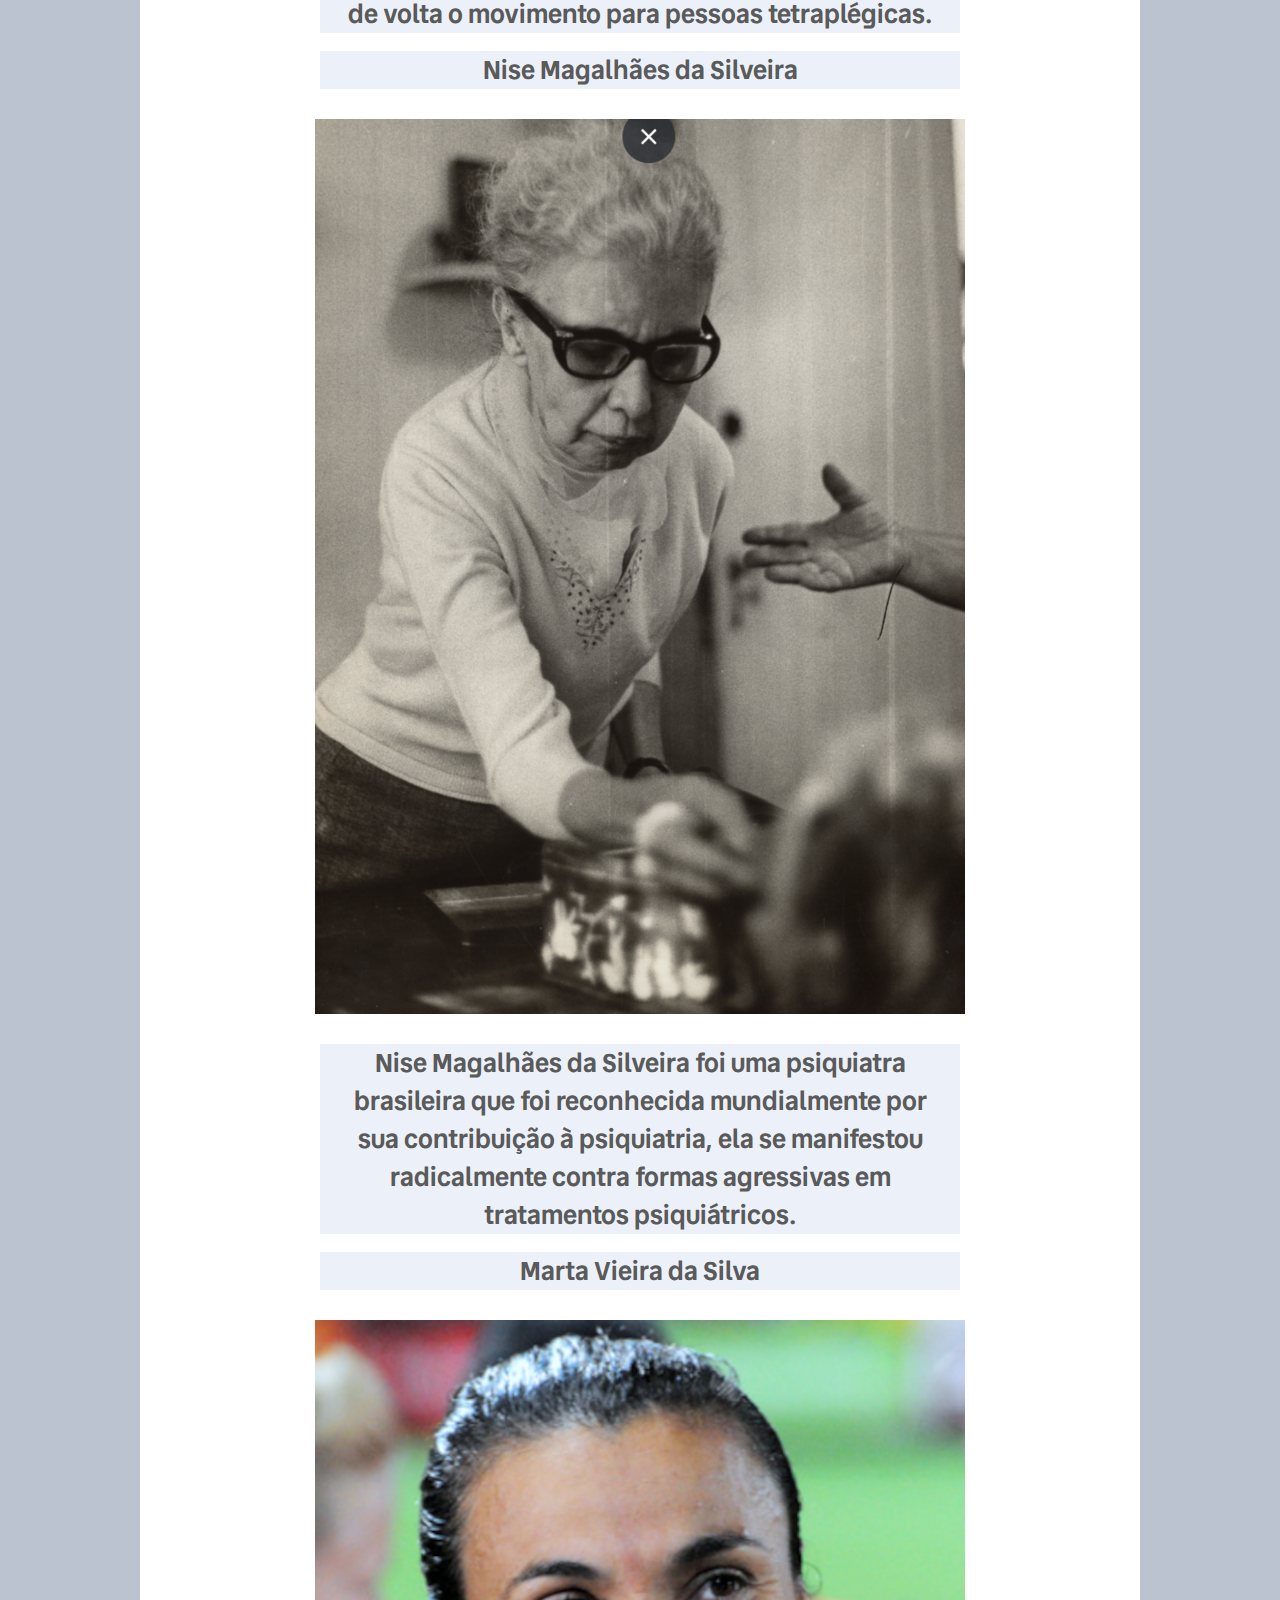
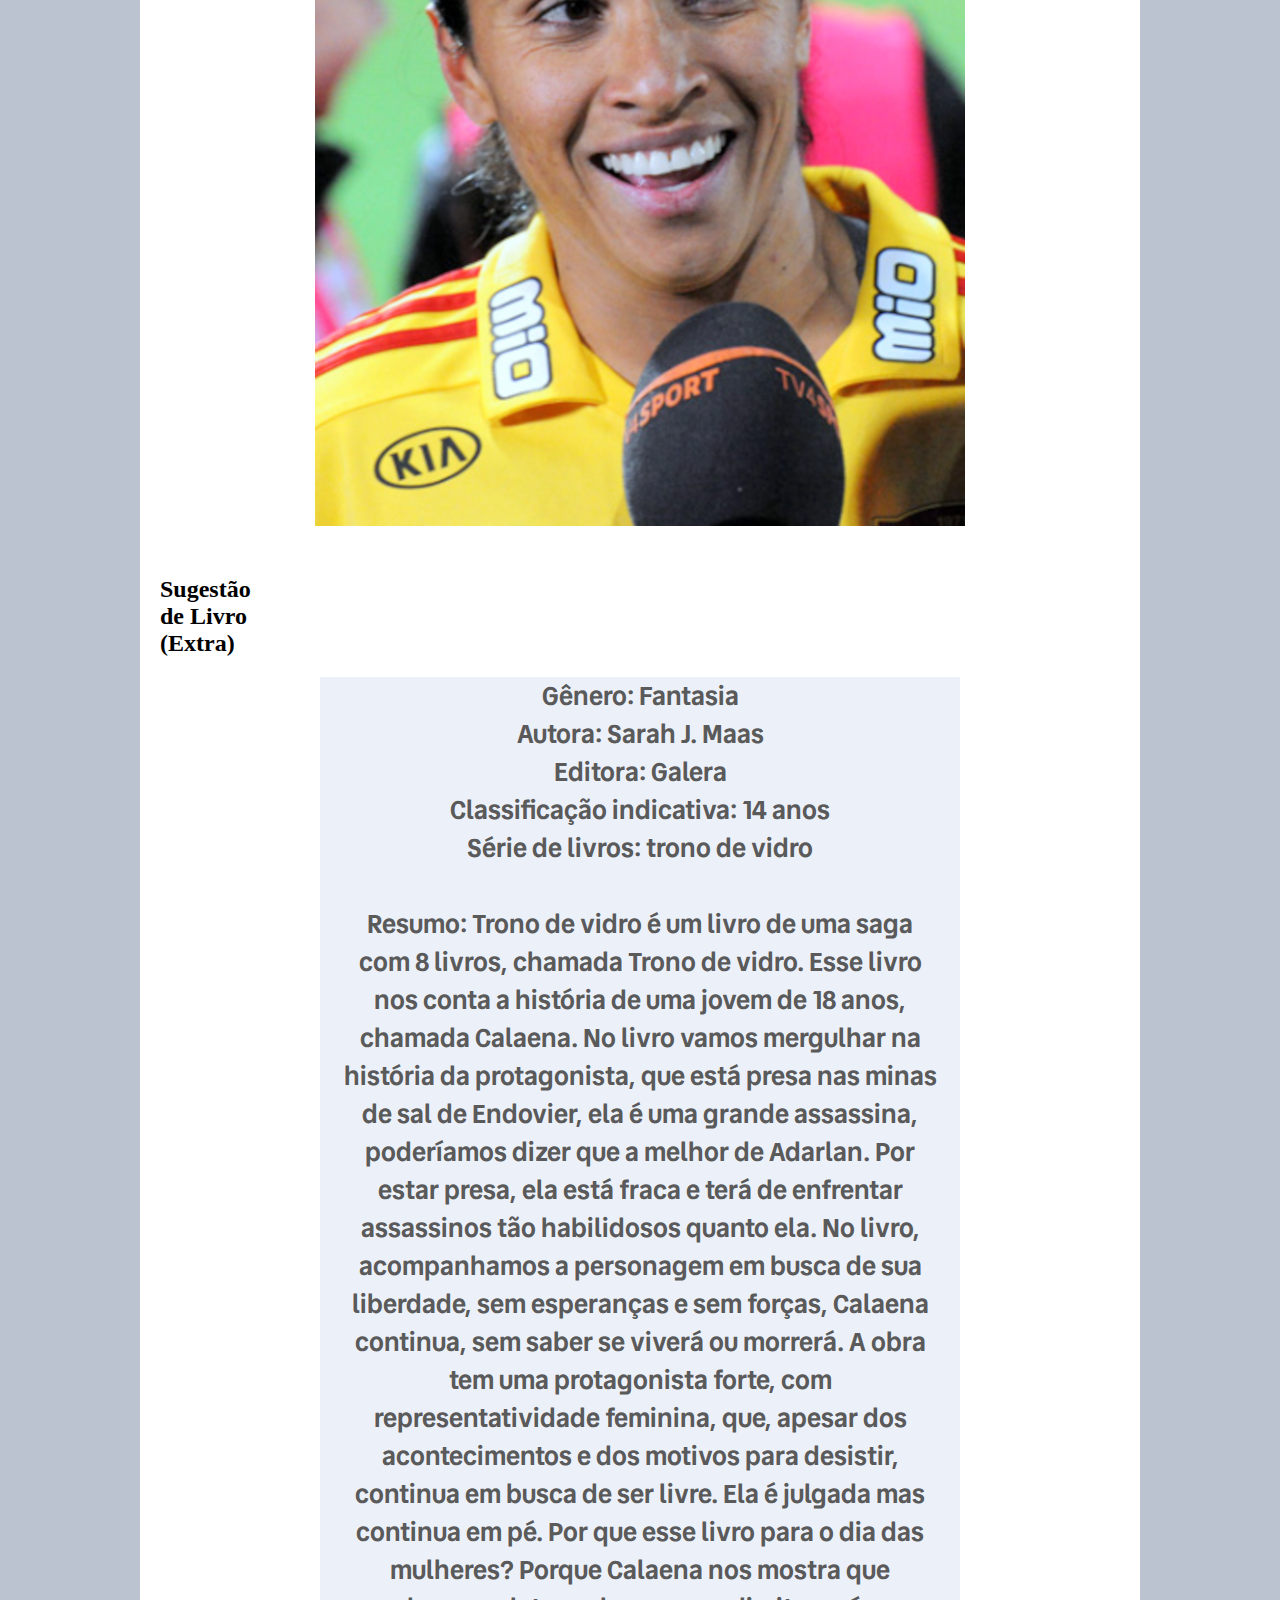
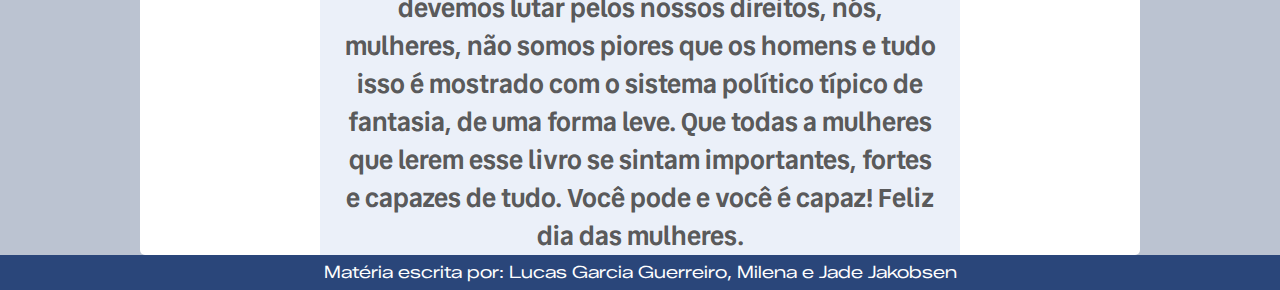
<file: noti001.html>
<!DOCTYPE html>
<html lang="pt-br">
<head>
    <meta name="color-scheme" content="light dark">
    <meta charset="UTF-8">
    <meta name="viewport" content="width=device-width, initial-scale=1.0">
    <title>JNEWS</title>
    <link rel="stylesheet" href="estilos/estilo001.css">
    <link rel="shortcut icon" href="imagens/favicon.ico" type="image/x-icon">    
</head>
<body>
    <header>
        <h1>Dia das Mulheres</h1>
        <div class="logo">
        <picture>
            <source media="(max-width: 150px)" srcset="imagens/logo70.png">
            <img src="imagens/logo.png" alt="Logo joaquim news">
        </picture>
    </div>
    </header>
    <nav>
      <p><a href="index.html">Home</a>
         / 
         <a href="esportes.html">Esportes</a>
         /
        <a href="cultura.html">Cultura</a>
        /
        <a href="eventos.html">Eventos</a>
        /
        <a href="escola.html">Escola</a>
        /
        <a href="sobrenos.html">Sobre nós</a>
    </p>
    </nav>
    <main>
    <article>
            <p>O dia internacional da mulher (8 de Março) é uma data comemorativa, resultado da luta das mulheres por meio de manifestações, greves, comitês e etc, durante o século XX, quando mulheres começaram a lutar por melhores condições de trabalho, direitos políticos e igualdade.
            </p>
            <picture>
                <source media="(max-width: 550px)" srcset="imagens/womensday300.png" type="image/png">
                <source media="(max-width: 700px)" srcset="imagens/womensday500.png" type="image/png">
                <img src="imagens/womensday650.png" alt="">
            </picture>
            <p>Caso da fábrica: <br> Um caso muito conhecido, relacionado à luta das mulheres no século XX, é o caso no qual mais de 129 operárias morreram carbonizadas no incêndio de uma fábrica, em Nova York. Ao que tudo indica, as mulheres não conseguiram fugir porque os empregadores mantinham as portas trancadas para evitar roubos e pausas.</p>
            <picture>
                <source media="(max-width: 550px)" srcset="imagens/fabricany300.png" type="image/png">
                <source media="(max-width: 700px)" srcset="imagens/fabricany500.png" type="image/png">
                <img src="imagens/fabricany650.png" alt="Imagem da fábrica de Nova York após o incêndio">
            </picture>
            <h2>Mulheres brasileiras que se destacaram:</h2>
            <p>Tatiana Lobo Coelho de Sampaio</p>
            <picture>
                <source media="(max-width: 550px)" srcset="imagens/tatiana300.png" type="image/png">
                <source media="(max-width: 700px)" srcset="imagens/tatiana500.png" type="image/png">
                <img src="imagens/tatiana650.png" alt="Imagem de Tatiana Lobo Coelho de Sampaio">
            </picture>
            <p>Tatiana Lobo Coelho de Sampaio foi a mulher brasileira que descobriu uma molécula com potencial para reverter lesões medulares, trazendo de volta o movimento para pessoas tetraplégicas.</p>
            <br>
            <p>Nise Magalhães da Silveira</p>
            <picture>
                <source media="(max-width: 550px)" srcset="imagens/nise300.png" type="image/png">
                <source media="(max-width: 700px)" srcset="imagens/nise500.png" type="image/png">
                <img src="imagens/nise650.png" alt="Imagem de Nise Magalhãe de Silveira">
            </picture>
            <p>Nise Magalhães da Silveira foi uma psiquiatra brasileira que foi reconhecida mundialmente por sua contribuição à psiquiatria, ela se manifestou radicalmente contra formas agressivas em tratamentos psiquiátricos.</p>
            <br>
            <p>Marta Vieira da Silva</p>
            <picture>
                <source media="(max-width: 550px)" srcset="imagens/marta300.png" type="image/png">
                <source media="(max-width: 700px)" srcset="imagens/marta500.png" type="image/png">
                <img src="imagens/marta650.png" alt="Imagem da Marta Vieira da Silva">
            </picture>
            <h2>Sugestão de Livro (Extra)</h2>
            <p>Gênero: Fantasia <br>
                Autora: Sarah J. Maas <br>
                Editora: Galera <br>
                Classificação indicativa: 14 anos <br>
                Série de livros: trono de vidro <br>
                <br>
                Resumo: Trono de vidro é um livro de uma saga com 8 livros, chamada Trono de vidro. Esse livro nos conta a história de uma jovem de 18 anos, chamada Calaena. No livro vamos mergulhar na história da protagonista, que está presa nas minas de sal de Endovier, ela é uma grande assassina, poderíamos dizer que a melhor de Adarlan. Por estar presa, ela está fraca e terá de enfrentar assassinos tão habilidosos quanto ela. No livro, acompanhamos a personagem em busca de sua liberdade, sem esperanças e sem forças, Calaena continua, sem saber se viverá ou morrerá. A obra tem uma protagonista forte, com representatividade feminina, que, apesar dos acontecimentos e dos motivos para desistir, continua em busca de ser livre. Ela é julgada mas continua em pé.
                Por que esse livro para o dia das mulheres?
                Porque Calaena nos mostra que devemos lutar pelos nossos direitos, nós, mulheres, não somos piores que os homens e tudo isso é mostrado com o sistema político típico de fantasia, de uma forma leve. Que todas a mulheres que lerem esse livro se sintam importantes, fortes e capazes de tudo. Você pode e você é capaz! Feliz dia das mulheres.</p>
    </article>
    </main>
    <footer>
        <p>Matéria escrita por: Lucas Garcia Guerreiro, Milena e Jade Jakobsen</p>
    </footer>
</body>
</html>
</file>
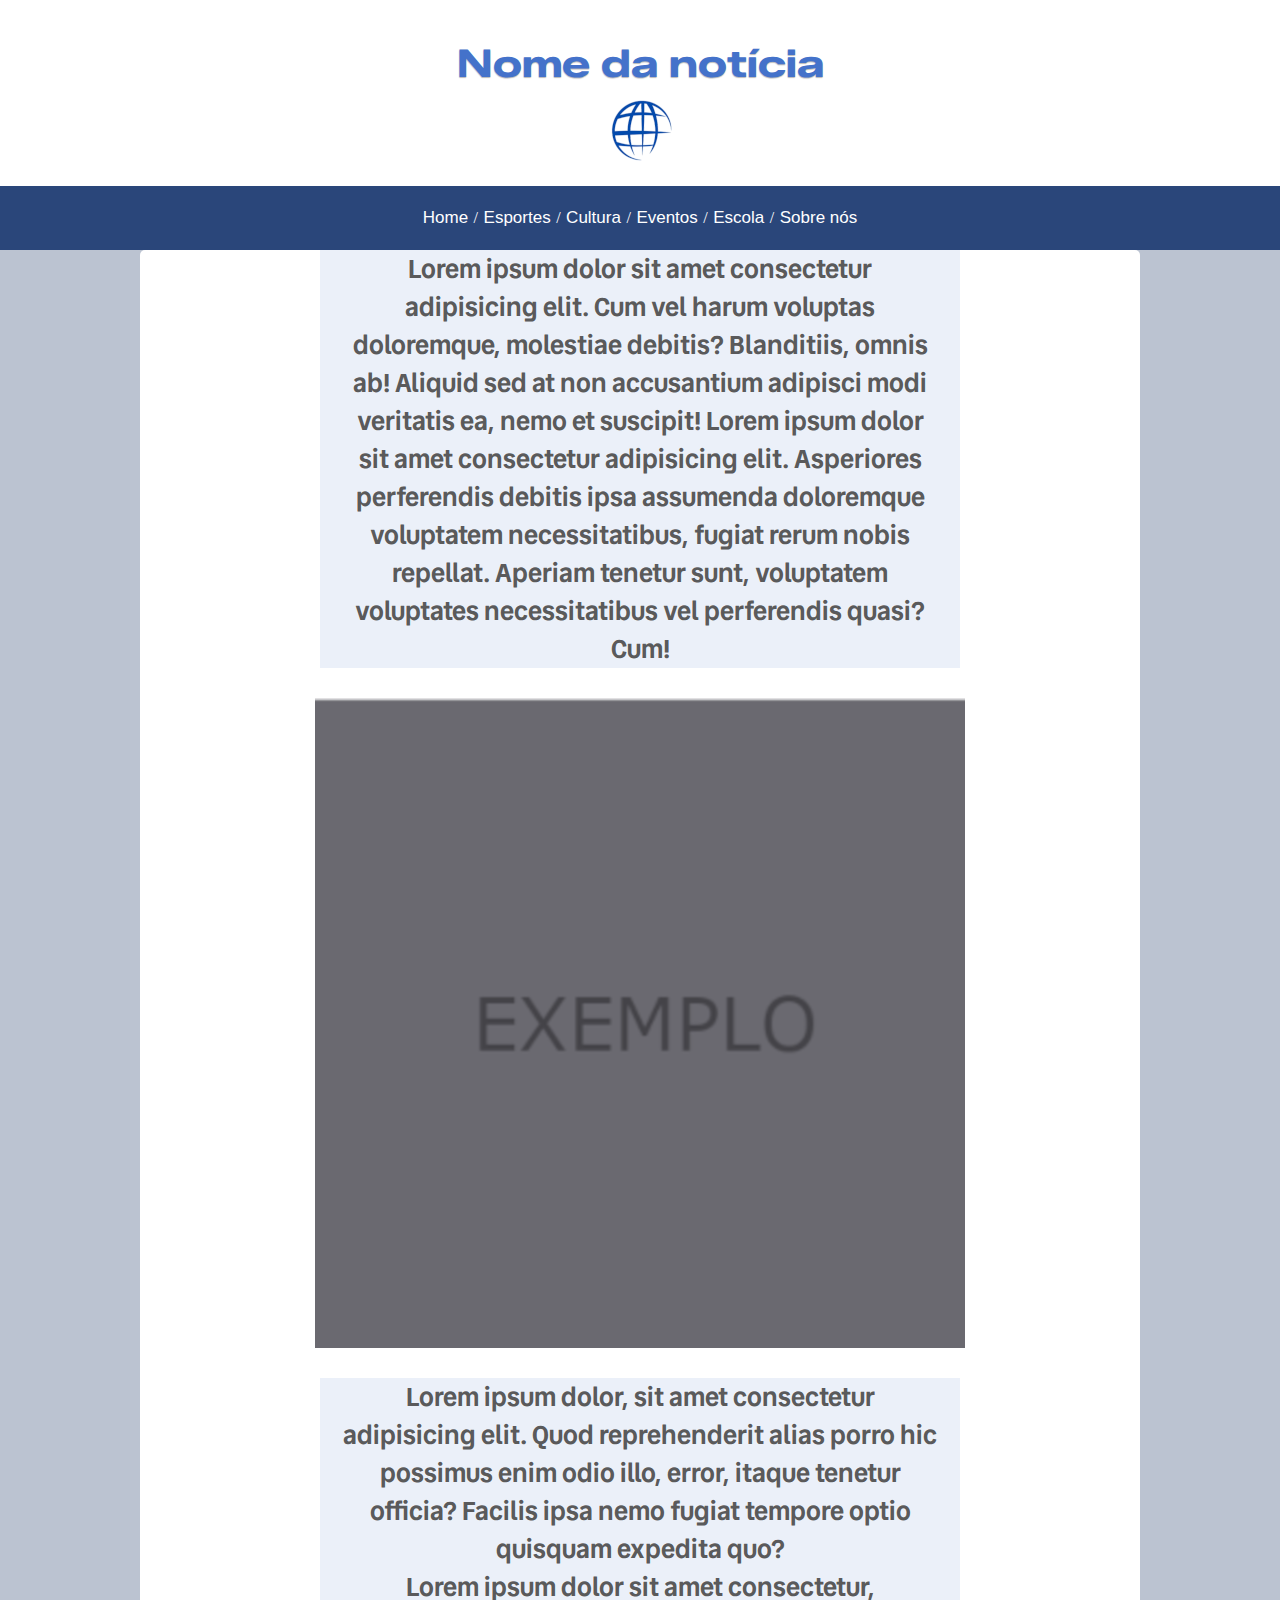
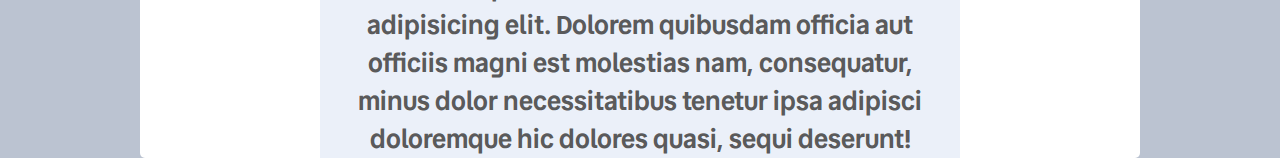
<file: pag001.html>
<!DOCTYPE html>
<html lang="pt-br">
<head>
    <meta name="color-scheme" content="light dark">
    <meta charset="UTF-8">
    <meta name="viewport" content="width=device-width, initial-scale=1.0">
    <title>Notícia</title>
    <link rel="stylesheet" href="estilos/estilo001.css">
    <link rel="shortcut icon" href="imagens/favicon.ico" type="image/x-icon">    
</head>
<body>
    <header>
        <h1>Nome da notícia</h1>
        <div class="logo">
        <picture>
            <source media="(max-width: 150px)" srcset="imagens/logo70.png">
            <img src="imagens/logo.png" alt="Logo joaquim news">
        </picture>
    </div>
    </header>
    <nav>
      <p><a href="index.html">Home</a>
         / 
         <a href="esportes.html">Esportes</a>
         /
        <a href="cultura.html">Cultura</a>
        /
        <a href="datas.html">Eventos</a>
        /
        <a href="escola.html">Escola</a>
        /
        <a href="sobrenos.html">Sobre nós</a>
    </p>
    </nav>
    <article>
        <main>
            <p>Lorem ipsum dolor sit amet consectetur adipisicing elit. Cum vel harum voluptas doloremque, molestiae debitis? Blanditiis, omnis ab! Aliquid sed at non accusantium adipisci modi veritatis ea, nemo et suscipit! Lorem ipsum dolor sit amet consectetur adipisicing elit. Asperiores perferendis debitis ipsa assumenda doloremque voluptatem necessitatibus, fugiat rerum nobis repellat. Aperiam tenetur sunt, voluptatem voluptates necessitatibus vel perferendis quasi? Cum!</p>
            <picture>
                <source media="(max-width: 550px)" srcset="imagens/exemplodeimg300.png">
                <source media="(max-width: 700px)" srcset="imagens/exemplodeimg500.png">
                <img src="imagens/exemplodeimg650.png" alt=""></picture>
                <p>Lorem ipsum dolor, sit amet consectetur adipisicing elit. Quod reprehenderit alias porro hic possimus enim odio illo, error, itaque tenetur officia? Facilis ipsa nemo fugiat tempore optio quisquam expedita quo?</p>
                <p>Lorem ipsum dolor sit amet consectetur, adipisicing elit. Dolorem quibusdam officia aut officiis magni est molestias nam, consequatur, minus dolor necessitatibus tenetur ipsa adipisci doloremque hic dolores quasi, sequi deserunt!</p>
        </main>
    </article>
</body>
</html>
</file>
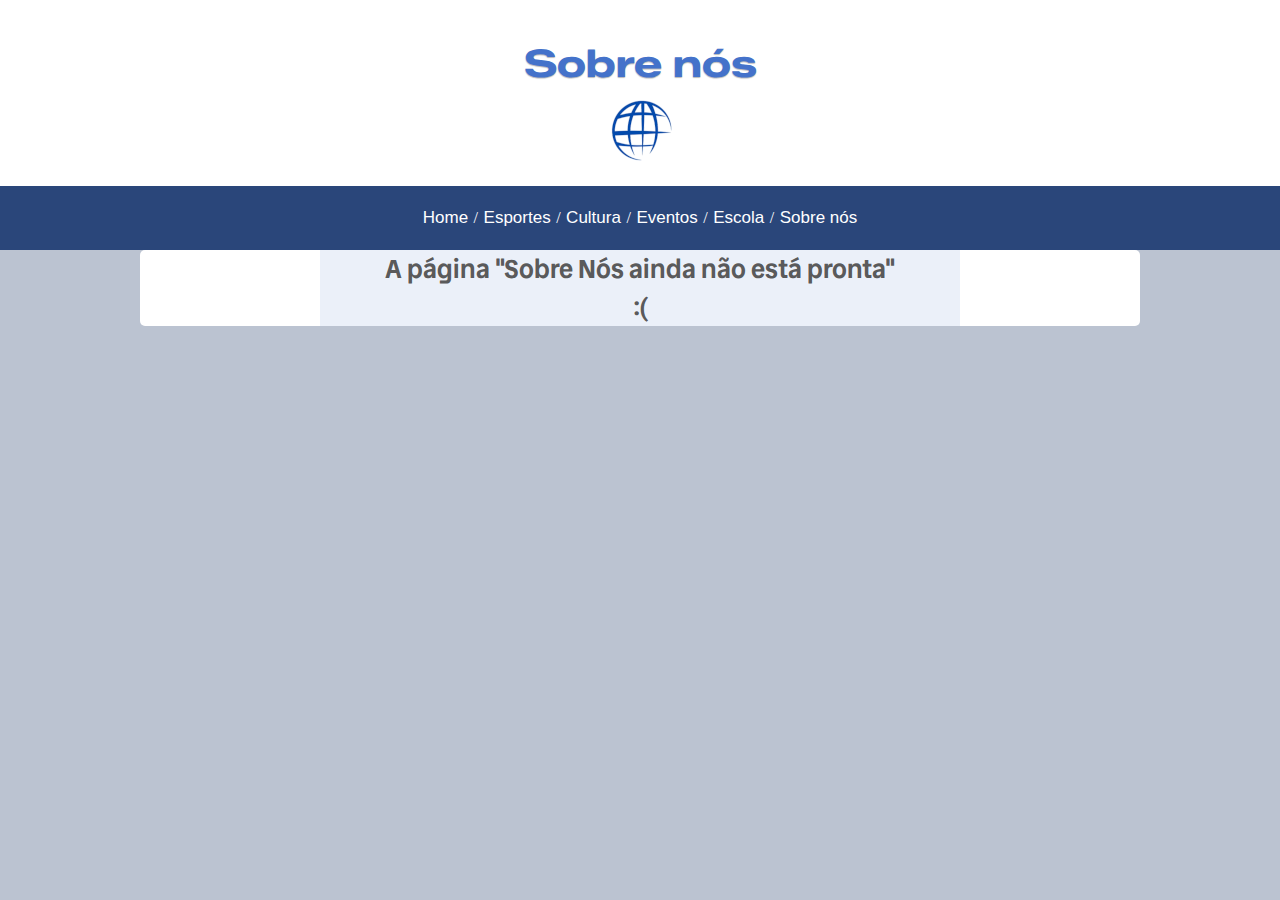
<file: sobrenos.html>
<!DOCTYPE html>
<html lang="pt-br">
<head>
    <meta name="color-scheme">
    <meta charset="UTF-8">
    <meta name="viewport" content="width=device-width, initial-scale=1.0">
    <title>JNEWS</title>
    <link rel="stylesheet" href="estilos/estilo001.css">
    <link rel="shortcut icon" href="imagens/favicon.ico" type="image/x-icon">    
</head>
<body>
    <header>
        <h1>Sobre nós</h1>
        <div class="logo">
        <picture>
            <source media="(max-width: 150px)" srcset="imagens/logo70.png">
            <img src="imagens/logo.png" alt="Logo Joaquim news">
        </picture>
    </div>
    </header>
    <nav>
      <p><a href="index.html">Home</a>
         / 
         <a href="esportes.html">Esportes</a>
         /
        <a href="cultura.html">Cultura</a>
        /
        <a href="eventos.html">Eventos</a>
        /
        <a href="escola.html">Escola</a>
        /
        <a href="sobrenos.html">Sobre nós</a>
    </p>
    </nav>
    <main class="aviso">
        <article>
            <p class="aviso">A página "Sobre Nós ainda não está pronta" <br> :( </p>
        </article>
    </main>
</body>
</html>
</file>
<file: estilos/estilo001.css>
@charset "UTF-8";
@import url('https://fonts.googleapis.com/css2?family=Zalando+Sans+Expanded:ital,wght@0,200..900;1,200..900&display=swap');
@import url('https://fonts.googleapis.com/css2?family=Sansation:ital,wght@0,300;0,400;0,700;1,300;1,400;1,700&display=swap');
@import url('https://fonts.googleapis.com/css2?family=Vend+Sans:ital,wght@0,300..700;1,300..700&display=swap');

:root {
    --azulprincipal: #4472CA;
    --preto: #1E1E24;
    --branco: #FDFFFC;  
    --fundos: #8da8d9bc;
    --fonte01: 'Sansation';
    --fonte02: 'Vend Sans'
}

header {
  background-color: white;
  margin: auto;
  min-height: 100px;
  box-shadow: 1px 1px 1px  rgba(0, 0, 0, 0.252);
}

header > h1 {
    font-family: 'Zalando Sans Expanded';
    text-align: center;
    text-shadow: 0.5px 1px 1px rgba(0, 0, 0, 0.281);
    color: #4472CA; 
    padding-top: 40px;  
    margin: 0px;
    font-size: clamp(3vw, 4vh, 5vh);
}

.logo {
    display: flex;
    justify-content: center;
    align-items: center;
}

.logo img {
    max-width: 100%;
    margin-bottom: 20px;
   
}

nav {
    background-color: #2a467a;
    padding: 6px;
}

nav p {
    text-align: center;
    color: white;
    padding-left: 5px;
    padding-right: 5px;
}

nav a {
    text-decoration: none;
    color: white;
    text-align: center;
    font-size: clamp(12px, 2vw, 17px);
    font-family: Arial, Helvetica, sans-serif;
    padding-right: 1.5px;
    padding-left: 1.5px;
}

nav a:hover {
    background-color: white;
    color: #2a467a;
    transition-duration: 0.5s;
}

a#tel {
    text-shadow: none;
}

body {
    background-color: #95a2b8a4;
    margin: 0px;
}

main {
    background-color: white;
    border-radius: 5px;
    max-width: 1000px;
    margin: auto;
}

main p {
    text-align: center;
    max-width: 600px;
    padding: 0px 20px 0px 20px;
    font-family: 'Vend Sans', Arial, Helvetica, sans-serif;
    font-weight: 700;
    margin: auto; 
    font-size: clamp(2vw, 2.5vh, 3vh);
    background-color: #4473ca1b;
    color: rgba(81, 81, 81, 0.956);
}

main > p {
    margin: auto;
}

article > p > a {
    text-align: center;
    max-width: 600px;
    text-decoration: none;
    padding: 0px 20px 0px 20px;
    font-family: 'Vend Sans', Arial, Helvetica, sans-serif;
    font-weight: 700;
    margin: auto; 
    font-size: clamp(2vw, 2.5vh, 3vh);
    color: rgba(81, 81, 81, 0.956);
}

article > p > a:hover {
    color: rgba(59, 59, 59, 0.956);
    text-decoration: none;
}

article img {
    
    display: block;
    padding: 30px;
    max-width: 100%;
    height: auto;
    margin: auto;
    box-sizing: border-box;
    
}

article > h2 {
    margin: 0px;
    padding: 20px 0px 20px 20px;
    max-width: 100px;
    border-radius: 0px 0px 5px 5px;
}

footer {
    background-color: #2a467a;
}

footer p {
    font-family: 'Zalando Sans Expanded';
    font-size: clamp(12px, 2vw, 17px);
    line-height: 35px;
    text-align: center;
    color: white; 
    margin: 0px;
}

footer a {
    text-decoration: none;
    color: white;
    text-align: center;
}

footer a:hover {
    background-color: white;
    color: #2a467a;
    transition-duration: 0.5s;
}
</file>
<file: estilos/estilo002.css>
@charset "UTF-8";
@import url('https://fonts.googleapis.com/css2?family=Zalando+Sans+Expanded:ital,wght@0,200..900;1,200..900&display=swap');
@import url('https://fonts.googleapis.com/css2?family=Sansation:ital,wght@0,300;0,400;0,700;1,300;1,400;1,700&display=swap');
@import url('https://fonts.googleapis.com/css2?family=Vend+Sans:ital,wght@0,300..700;1,300..700&display=swap');

:root {
    /*  Tons de Azul */
    --h1header: #4472CA;
    --backnavefooter: #2a467a;
    --backp: #4473ca1b;
    --mainp: rgba(81, 81, 81, 0.956);
    --articlepa: rgba(81, 81, 81, 0.956);
    --articlepahover: rgba(59, 59, 59, 0.956);
    --backbody: #95a2b8;
    /* Tons de preto */
    --p: rgba(81, 81, 81, 0.956);
    --ahover: rgba(59, 59, 59, 0.956);
    --headershadow: rgba(0, 0, 0, 0.252);
    --textshadow: rgba(0, 0, 0, 0.281);
    /* Tons de Amarelo */
    --amarelo: rgb(242, 242, 71);
    /* Fontes */
    --fonteheaderh1: 'Zalando Sans Expanded';
    --fontefooterp: 'Zalando Sans Expanded';
    --fontemainp: 'Vend Sans';
    --fontearticlepa: 'Vend Sans';
    --fontenava: 'Arial, Helvetica, sans-serif';
}

header {
  background-color: rgb(242, 242, 71);
  margin: auto;
  min-height: 100px;
  box-shadow: 1px 1px 1px  black;
}

header > h1 {
    font-family: var(--fonteheaderh1);
    text-align: center;
    text-shadow: 0.5px 1px 1px rgba(0, 0, 0, 0.281);
    color: white; 
    padding-top: 40px;  
    margin: 0px;
    font-size: clamp(3vw, 4vh, 5vh);
}

.logo {
    display: flex;
    justify-content: center;
    align-items: center;
}

.logo img {
    max-width: 100%;
    margin-bottom: 20px;
   
}

nav {
    background-color: var(--backnavefooter);
    padding: 6px;
}

nav p {
    text-align: center;
    color: white;
    padding-left: 5px;
    padding-right: 5px;
}

nav a {
    text-decoration: none;
    color: white;
    text-align: center;
    font-size: clamp(12px, 2vw, 17px);
    font-family: Arial, Helvetica, sans-serif;
    padding-right: 1.5px;
    padding-left: 1.5px;
}

nav a:hover {
    background-color: white;
    color: var(--backnavefooter);
    transition-duration: 0.5s;
}

a#tel {
    text-shadow: none;
}

body {
    background-color: #95a2b8;
    margin: 0px;
}

main {
    background-color: white;
    border-radius: 5px;
    max-width: 1000px;
    margin: auto;
}

main p {
    text-align: center;
    max-width: 600px;
    padding: 0px 20px 0px 20px;
    font-family: var(--fontemainp);
    font-weight: 700;
    margin: auto; 
    font-size: clamp(2vw, 2.5vh, 3vh);
    color: var(--mainp);
}

main > p {
    margin: auto;
}

article > p {
    text-align: center;
    max-width: 600px;
    text-decoration: none;
    padding: 0px 20px 0px 20px;
    font-family: var(--fontemainp);
    font-weight: 700;
    margin: auto; 
    font-size: clamp(2vw, 2.5vh, 3vh);
    color: black;
}

article > p > a {
    text-align: center;
    max-width: 600px;
    text-decoration: none;
    padding: 0px 20px 0px 20px;
    font-family: black;
    font-weight: 700;
    margin: auto; 
    font-size: clamp(2vw, 2.5vh, 3vh);
    color: var(--articlepa);
}

article > p > a:hover {
    color: var(--articlepahover);
    text-decoration: none;
}

article img {
    
    display: block;
    padding: 30px;
    max-width: 100%;
    height: auto;
    margin: auto;
    box-sizing: border-box;
    
}

article > h2 {
    margin: 0px;
    padding: 20px 0px 20px 20px;
    max-width: 100px;
    border-radius: 0px 0px 5px 5px;
}

footer {
    background-color: var(--backnavefooter);
}

footer p {
    font-family: var(--fontefooterp);
    font-size: clamp(12px, 2vw, 17px);
    line-height: 35px;
    text-align: center;
    color: white; 
    margin: 0px;
}

footer a {
    text-decoration: none;
    color: white;
    text-align: center;
}

footer a:hover {
    background-color: white;
    color: var(--backnavefooter);
    transition-duration: 0.5s;
}

.aviso {
    background-color: #95a2b8;
}

.aviso p {
    color: white;
    padding-top: 100px;
}

@media (prefers-color-scheme: dark) {
    header {
        background-color: #464a50;
    }

    header h1 {
        color: white;
    }
    
    nav {
        background-color: #1b2a4a;
    }

    nav a:hover {
        background-color: rgb(198, 198, 198);
        color: #182744;
    }

    body {
        background-color: #2b2e34;
    }
    
    main {
        background-color: rgb(38, 38, 38);
    }

    article > p {
        color: rgb(215, 215, 215);
    }

    article > p > a {
        color: rgb(215, 215, 215);
    }

    article > p > a:hover {
        color: rgb(202, 202, 202);
    }

    footer {
        background-color: #23262a;
    }

    footer > p > a:hover {
        color: #15243e;
    }

    .aviso {
    background-color: #2b2e34;
    padding-top: 100px;
}

    #noti001 p {
        background-color: rgb(38, 38, 38);
    }
    #noti001 > p > a {
        color: white;
    }
}
</file>
